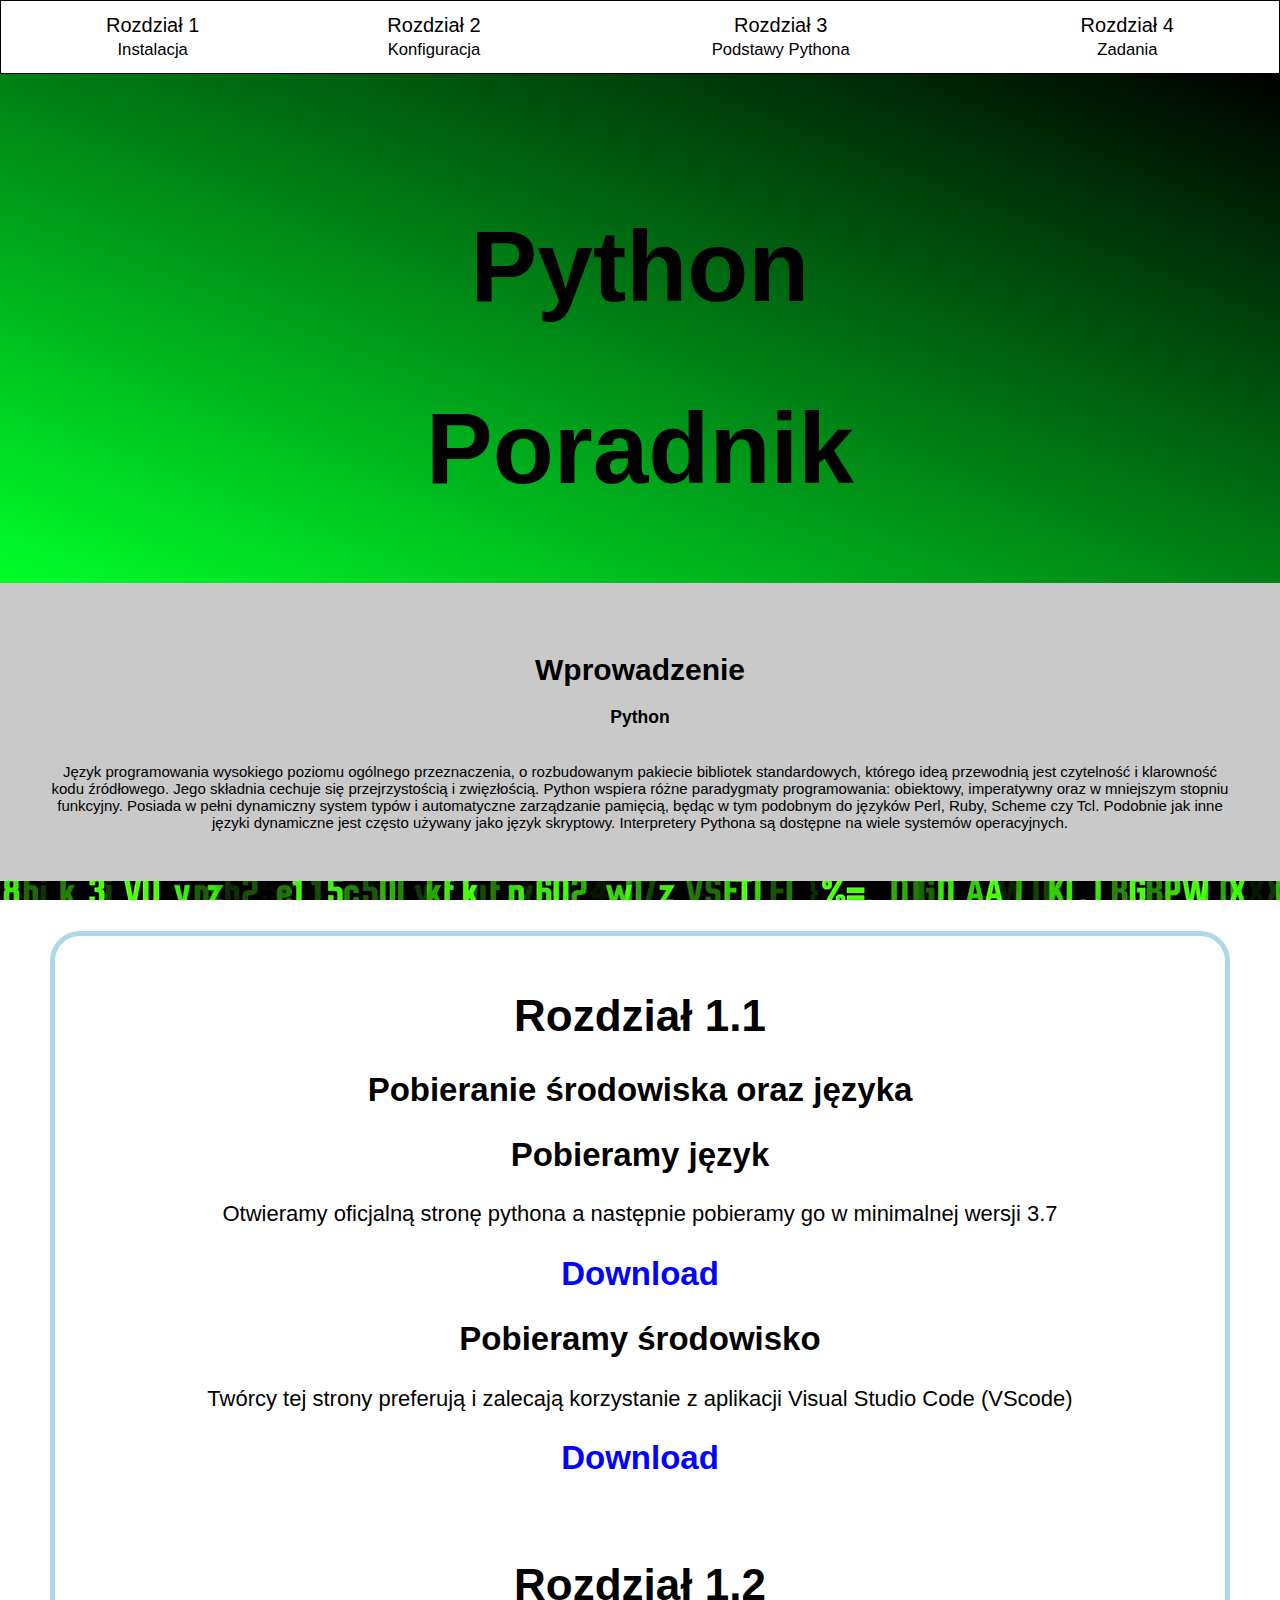
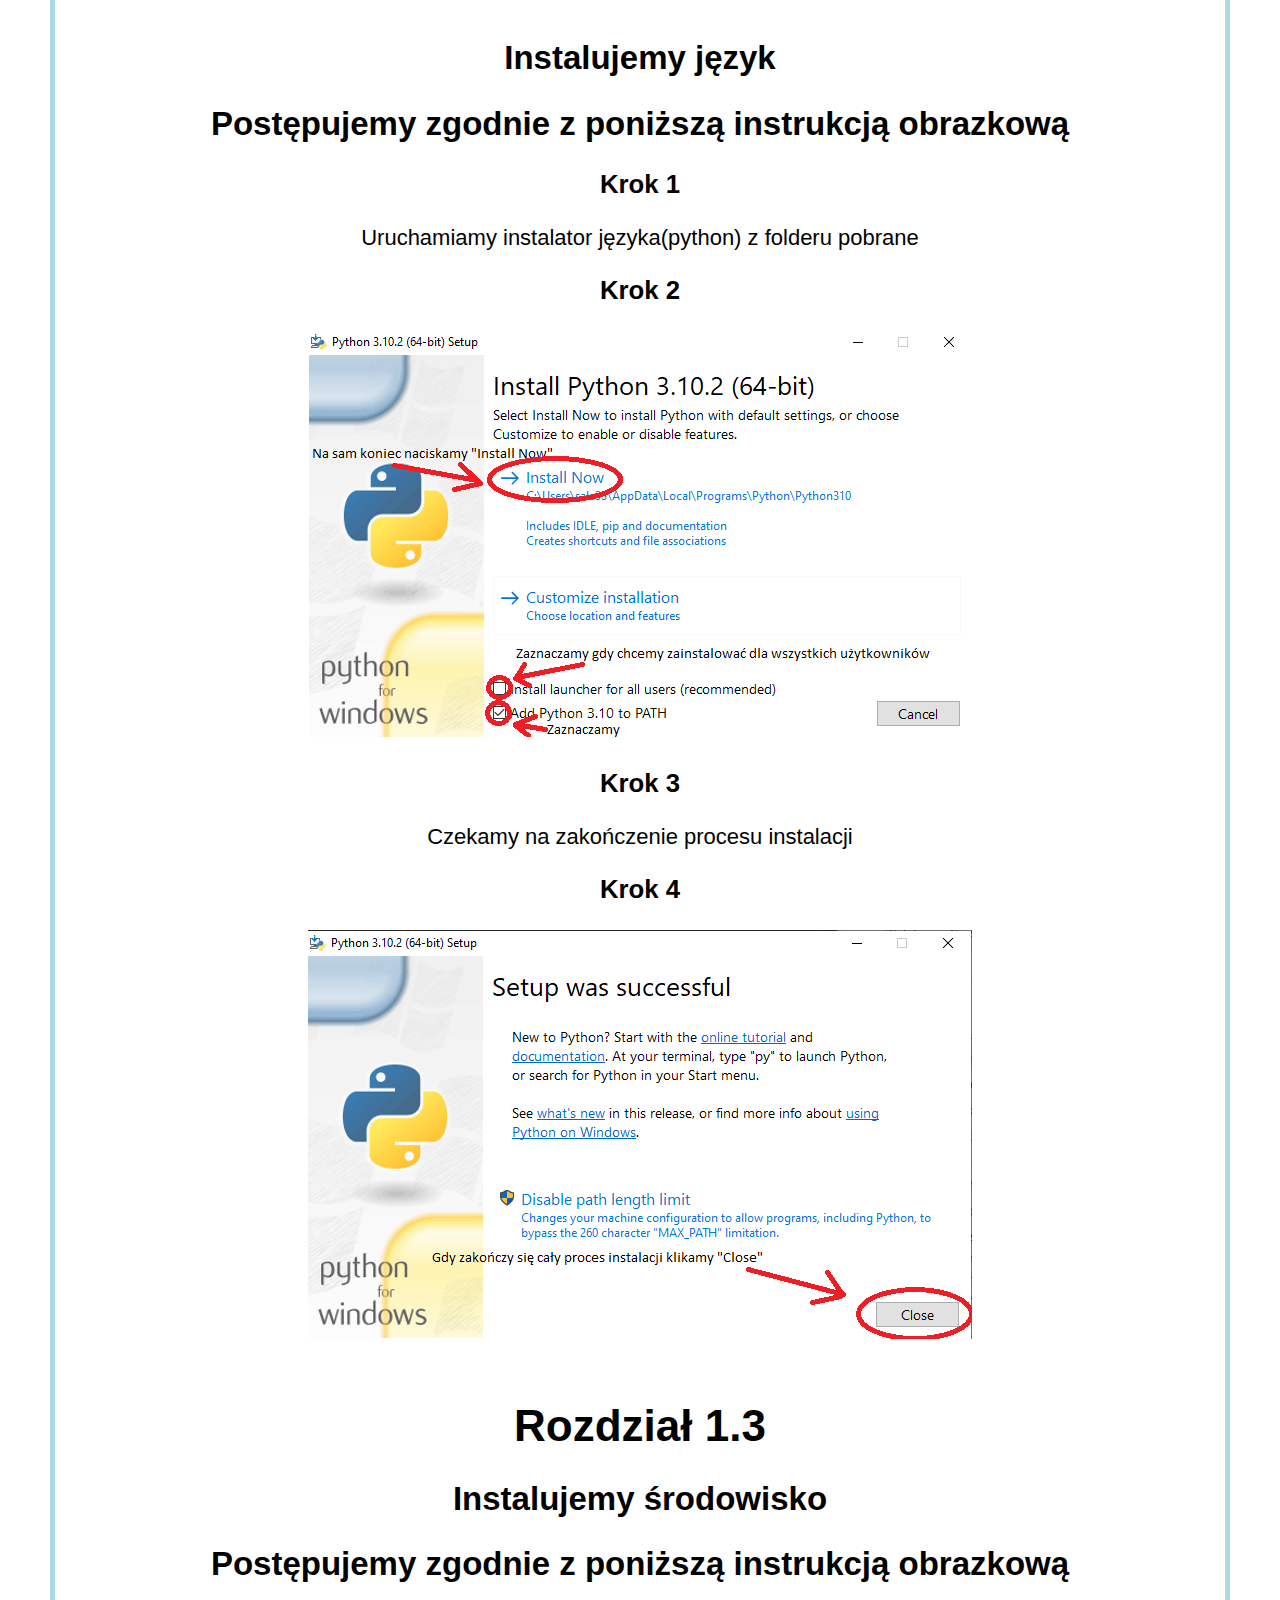
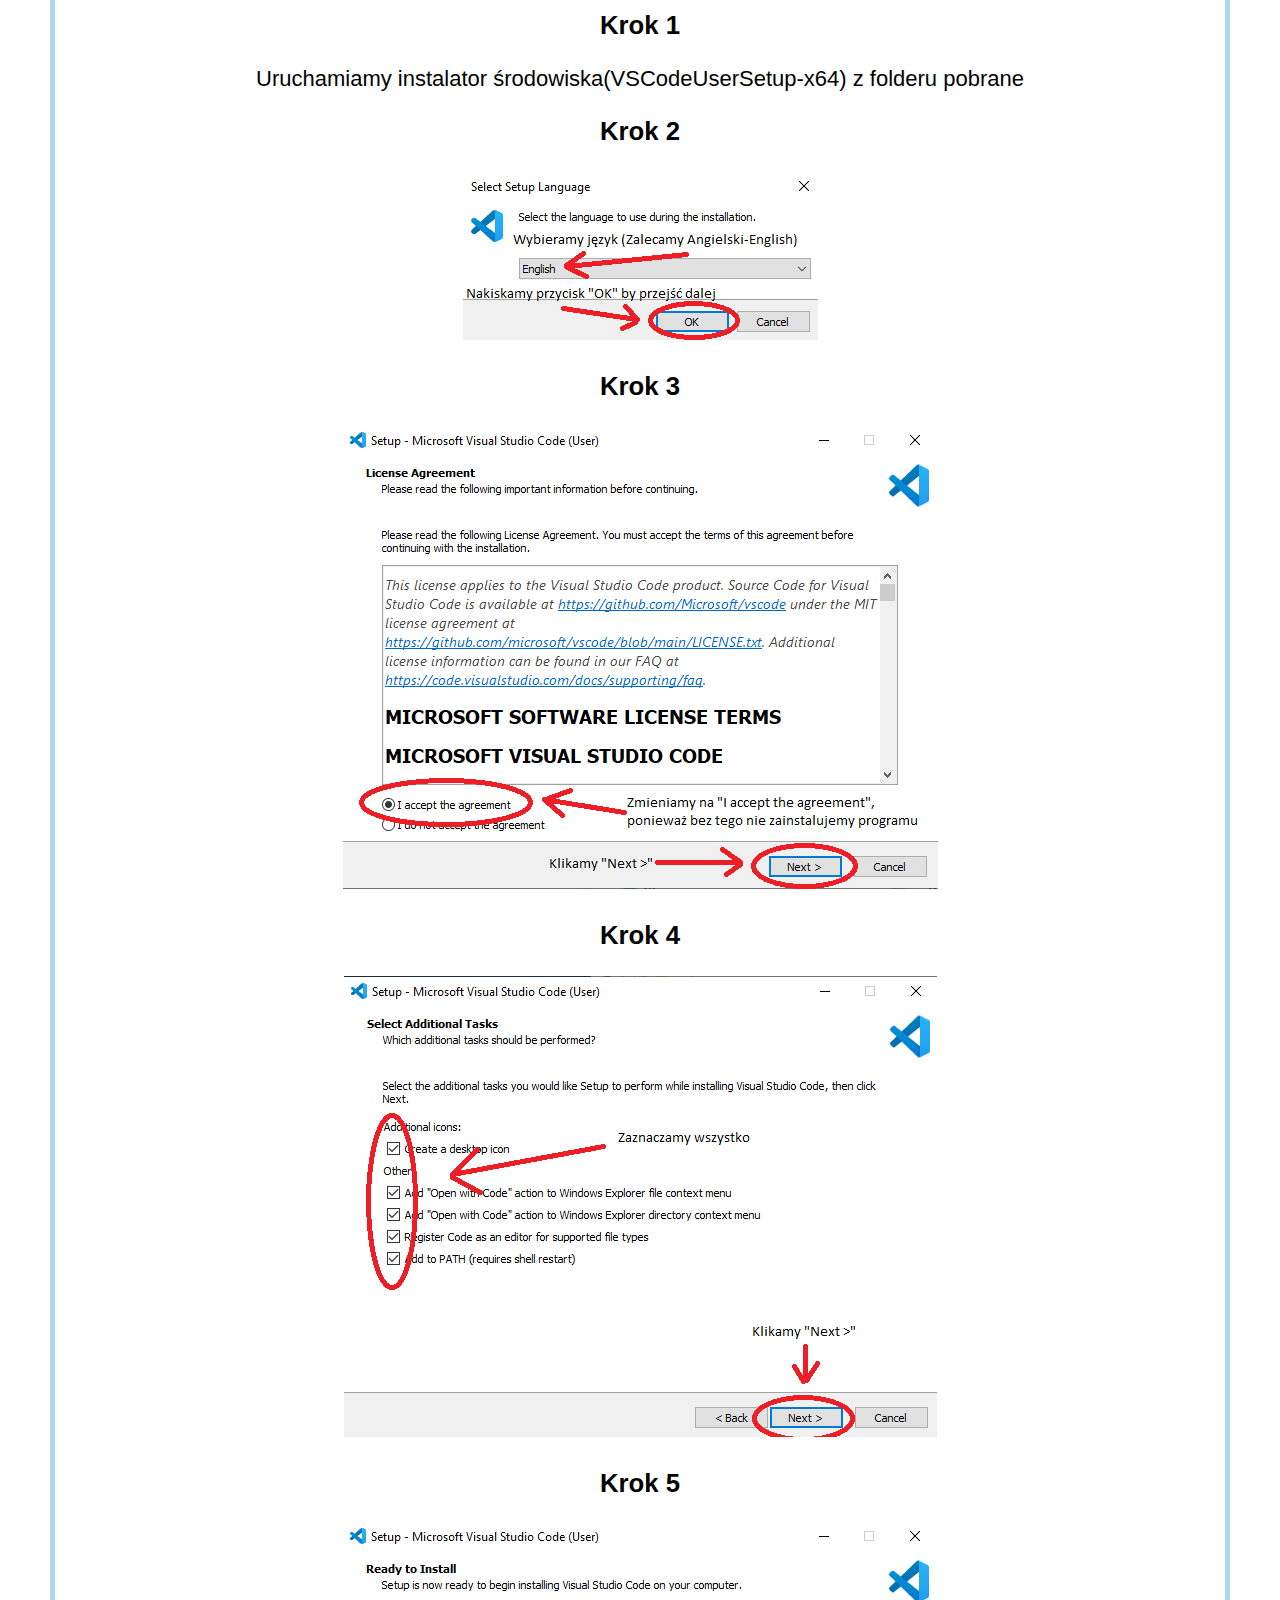
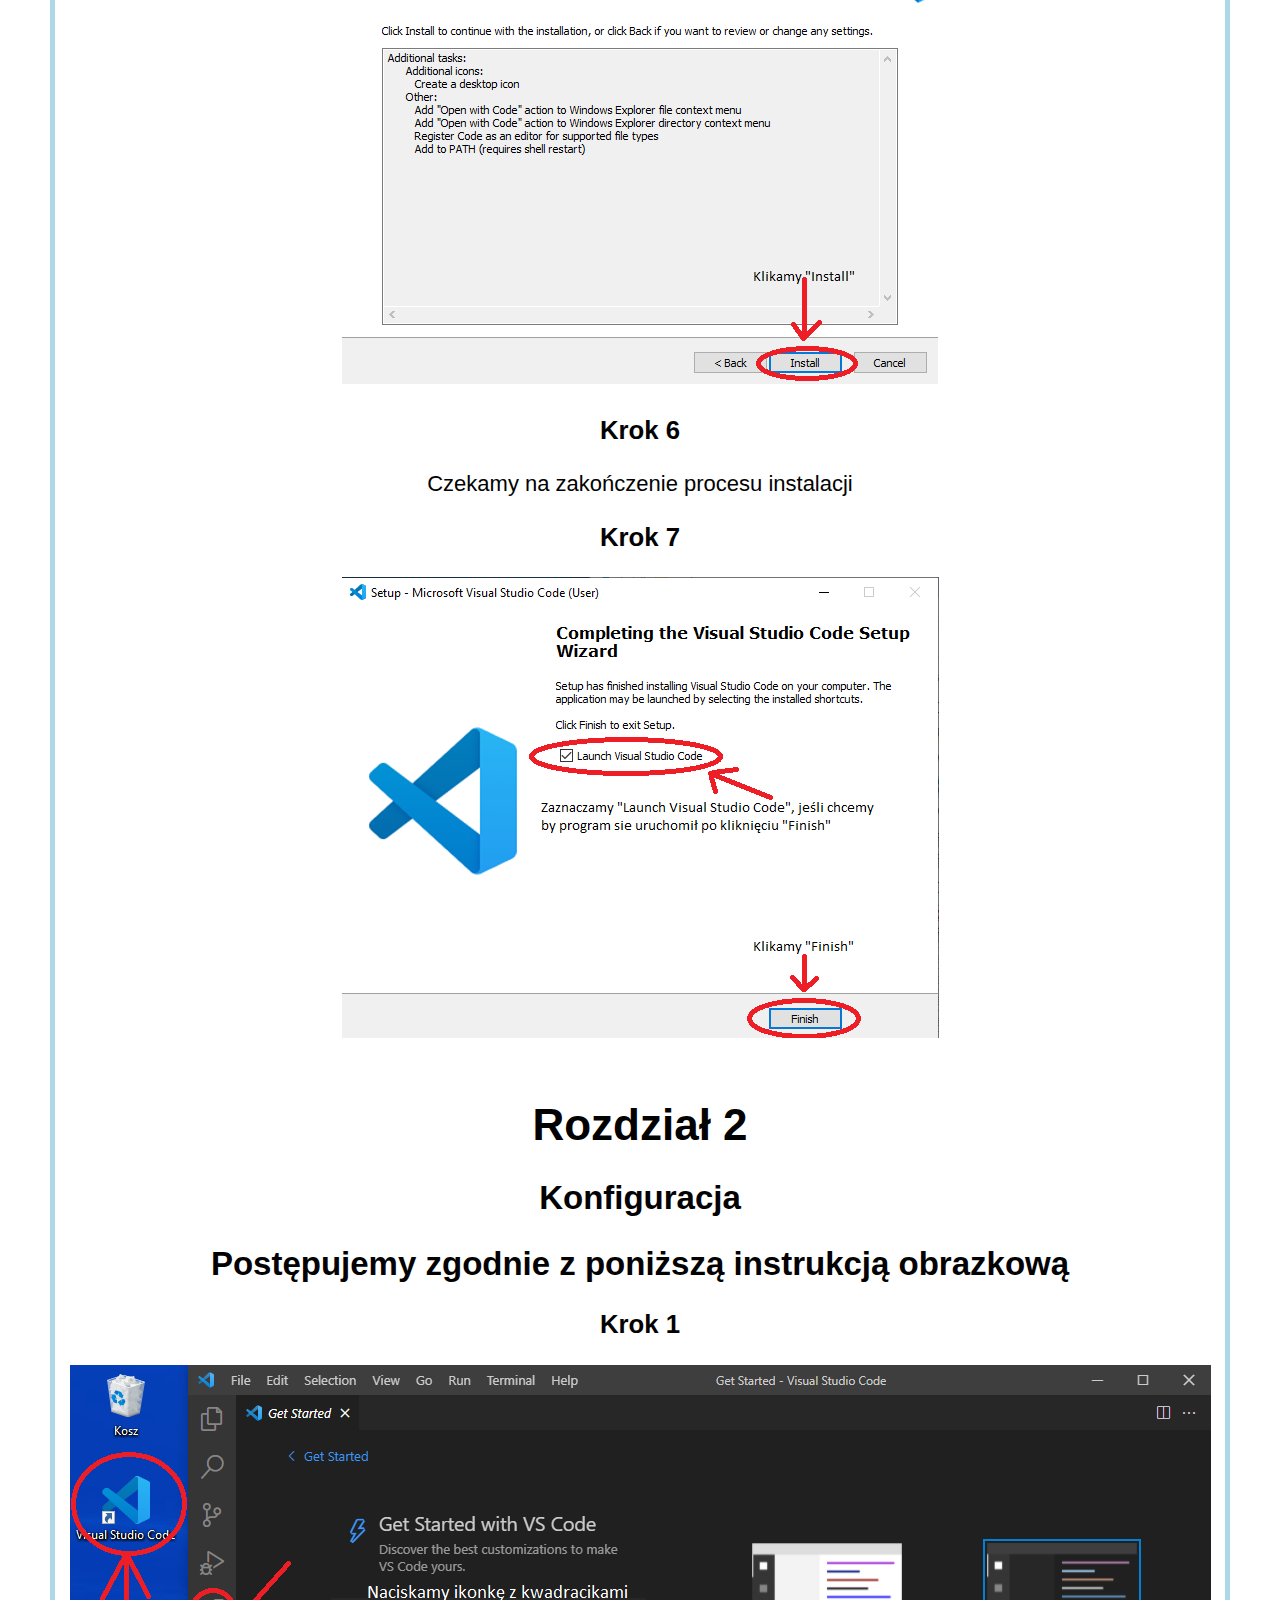
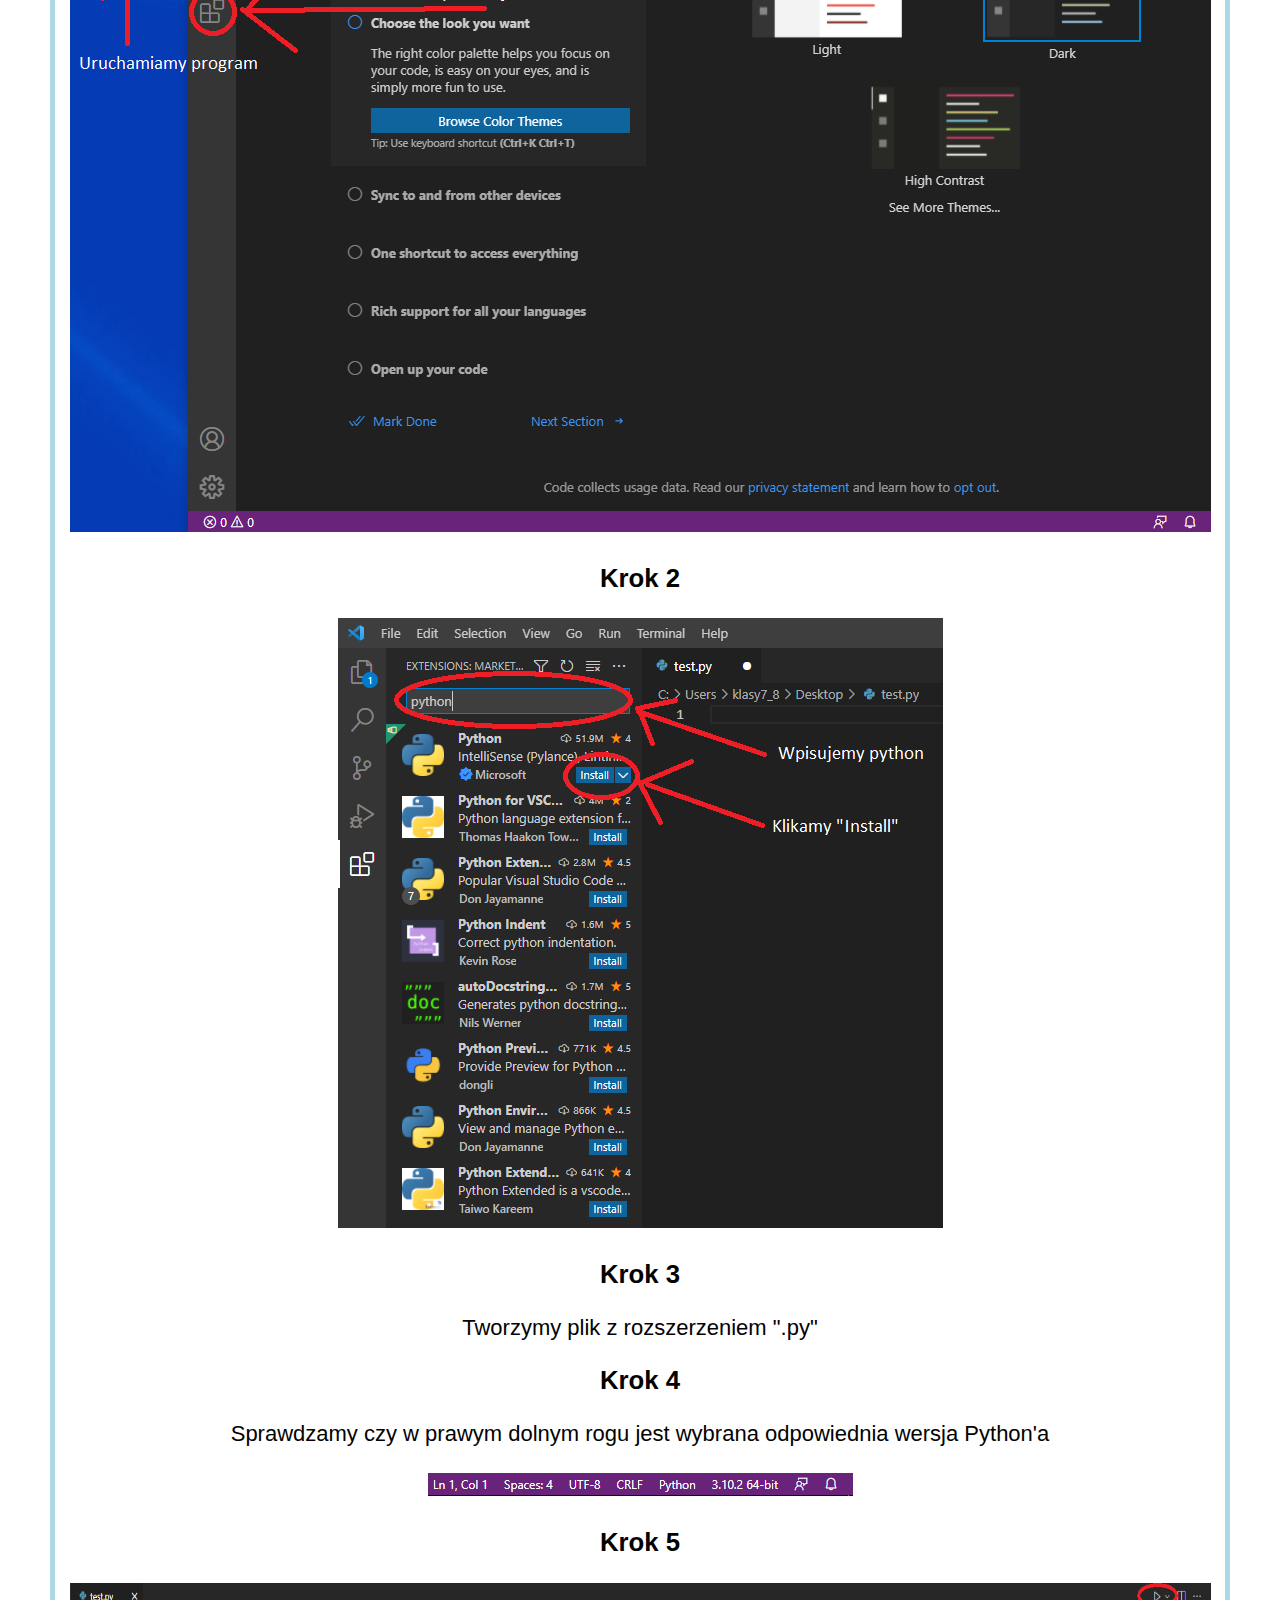
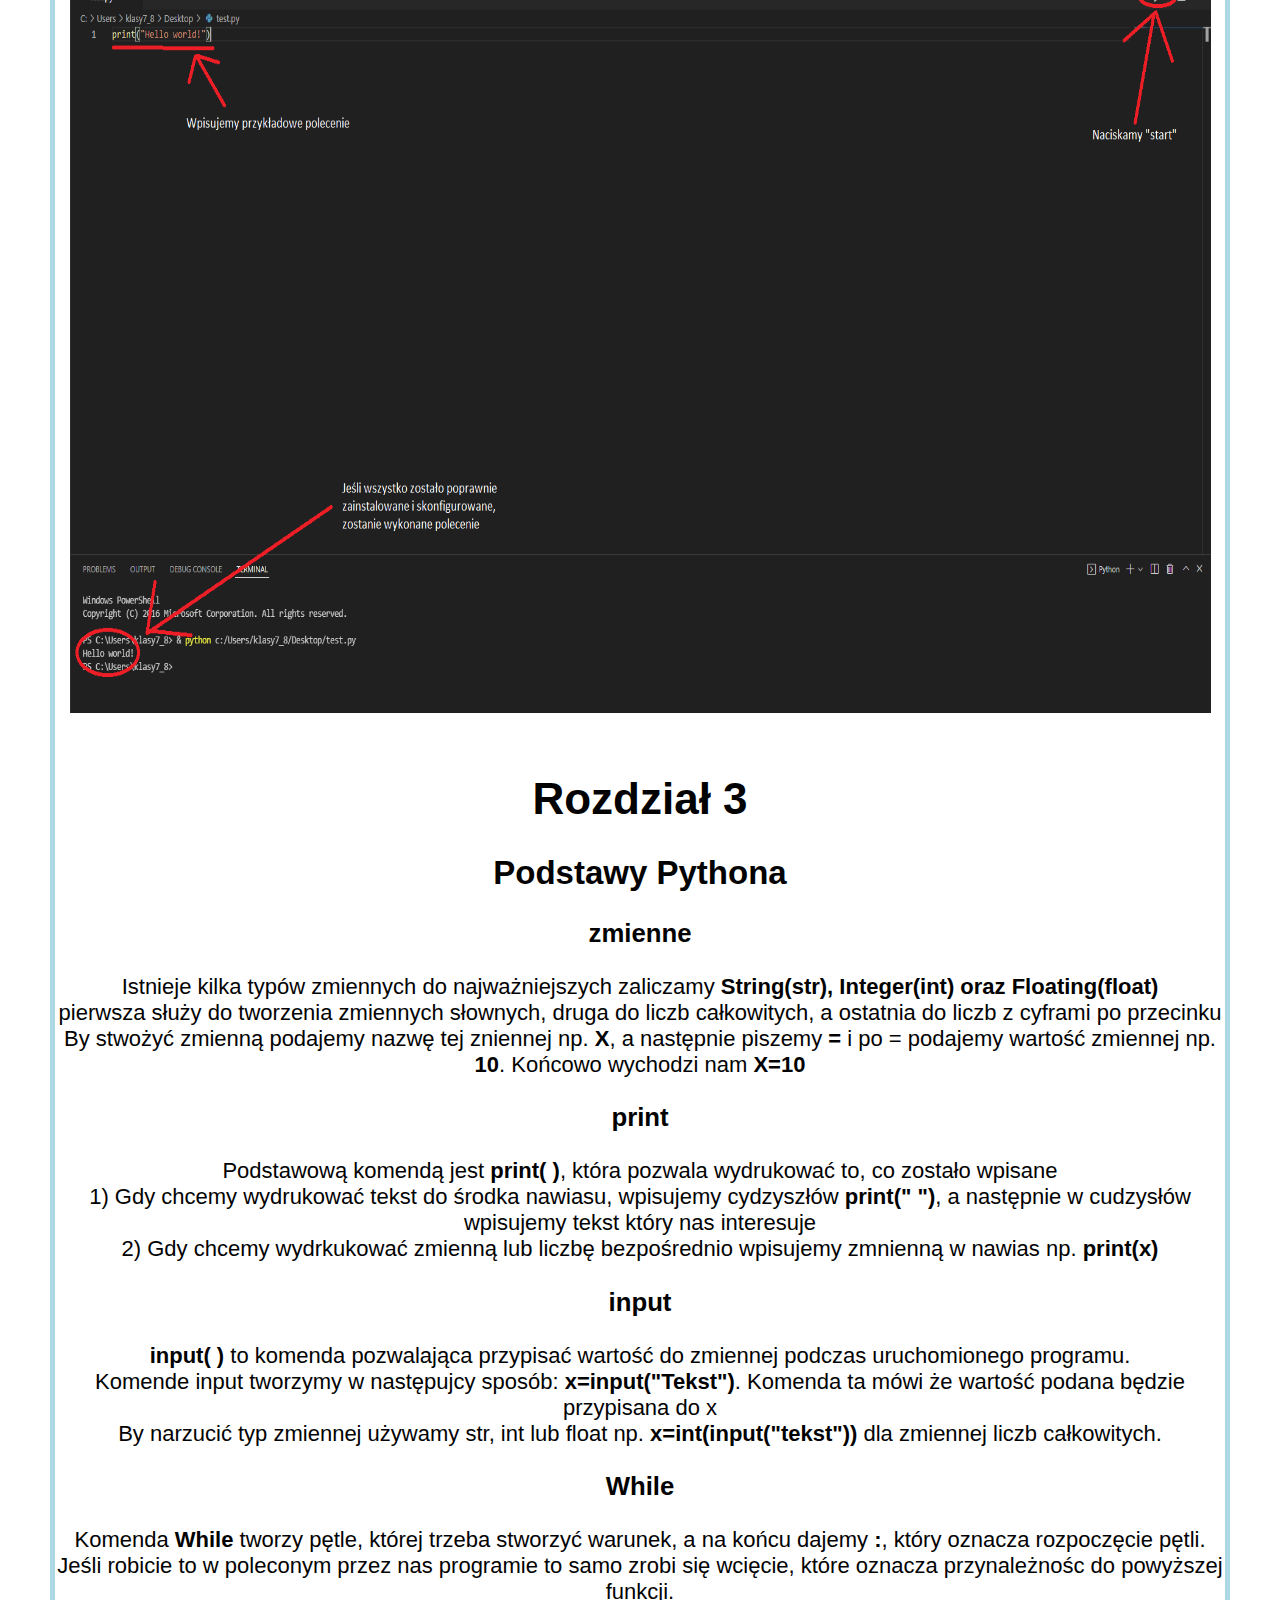
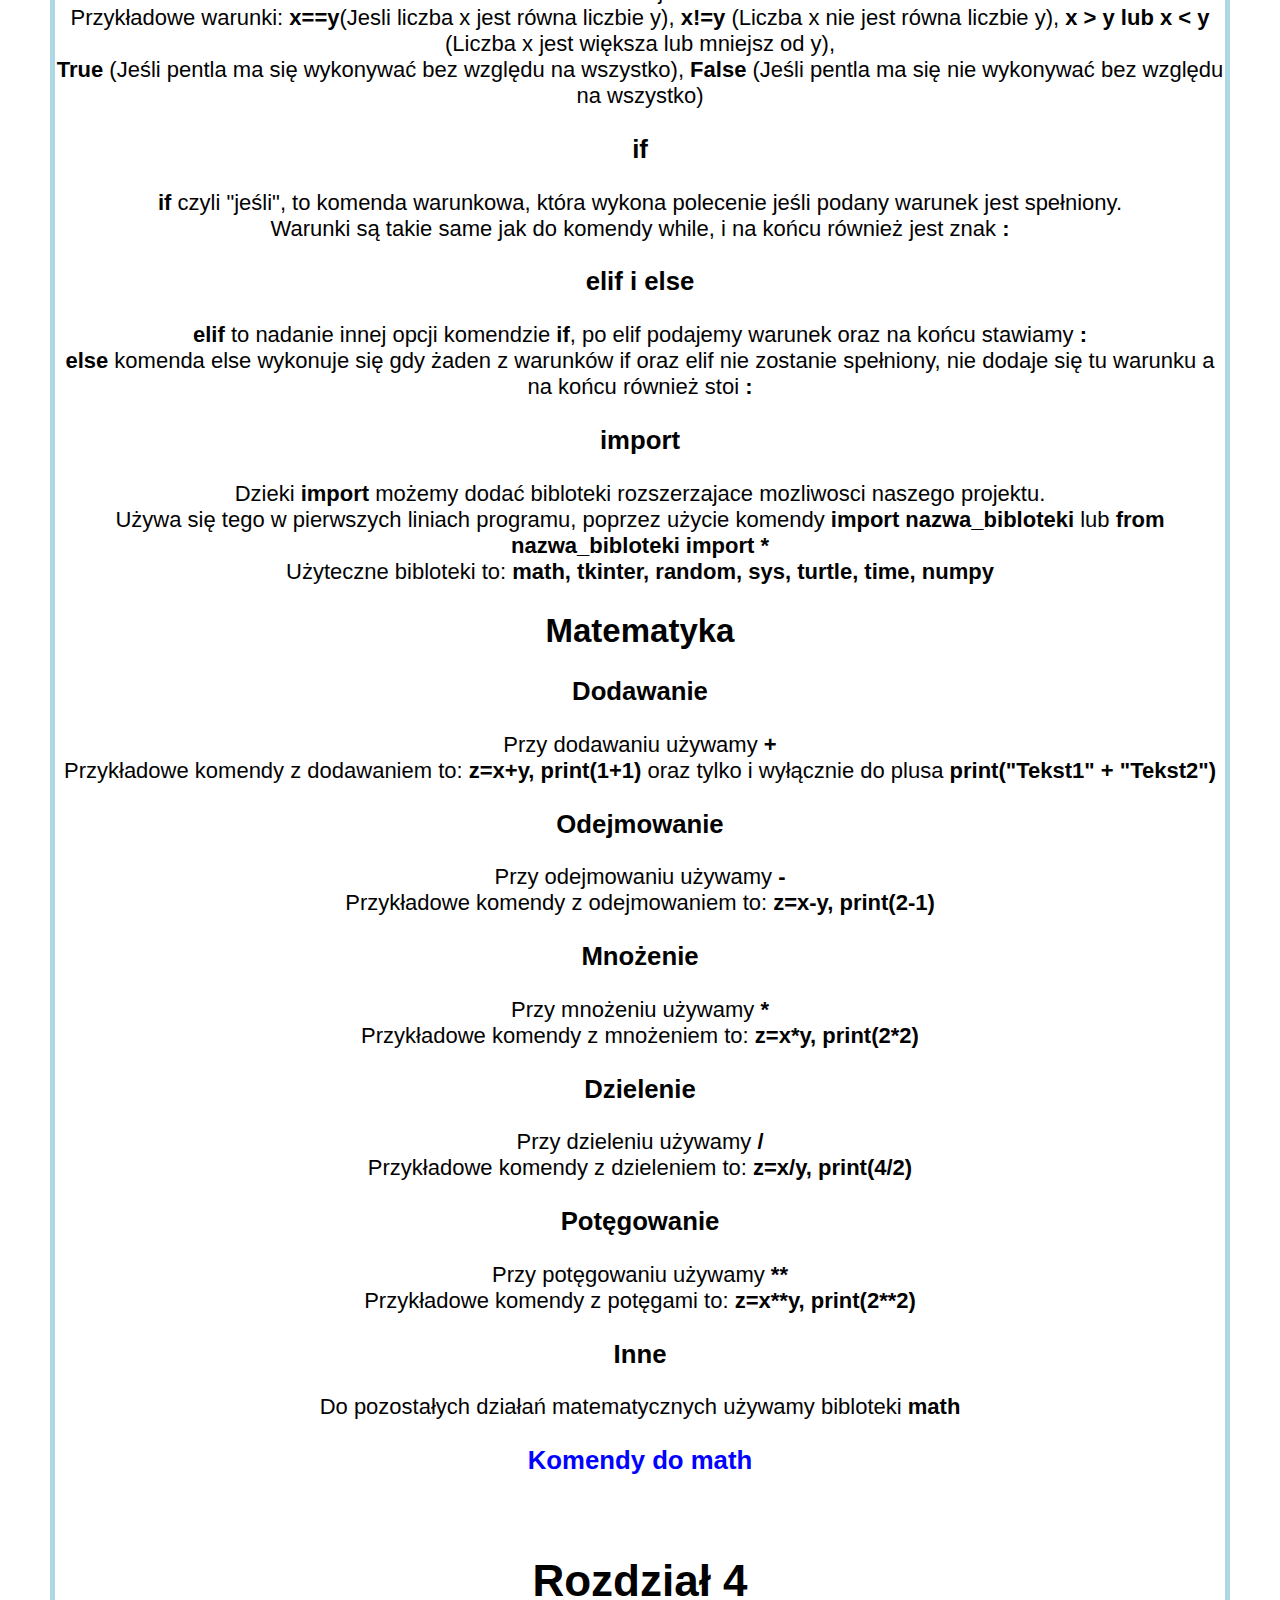
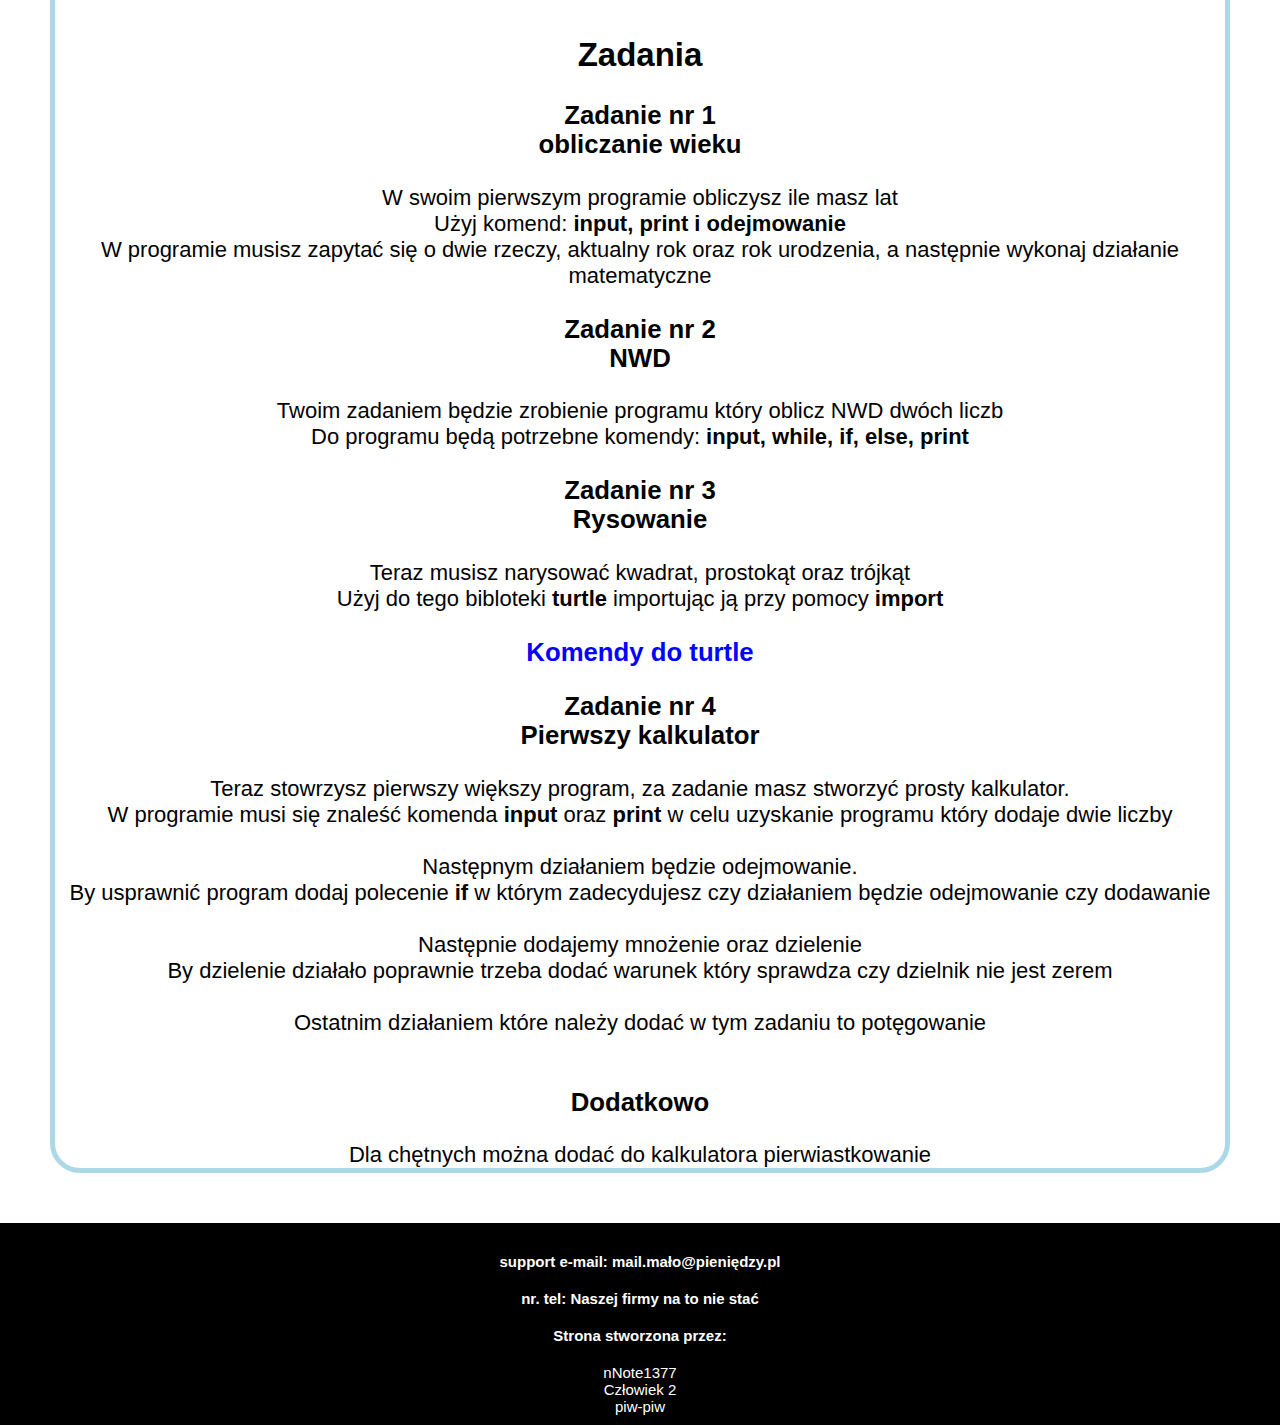
<file: index.html>
<!DOCTYPE html>
<html lang="pl">
<head>
    <meta charset="utf-8">
    <title>Poradnik</title>
    <link rel="stylesheet" href="style.css">
    <link rel="icon" href="assets/3">


</head>

<body>

    <div id=container>
        <div id="nav">
          <table width="100%">
            <tr>
              <td><a href="#R1.1">Rozdział 1</a><br><small>Instalacja</small></td>
              <td><a href="#R2">Rozdział 2</a><br><small>Konfiguracja</small></td>
              <td><a href="#R3">Rozdział 3</a><br><small>Podstawy Pythona</small></td>
              <td><a href="#R4">Rozdział 4</a><br><small>Zadania</small></td>
            </tr>
          </table>
        </div>

        <div id="logo">
            <br>
            <h1>Python</h1>
            <h1>Poradnik</h1>
        </div>

        <div id="R0">
            <h1>Wprowadzenie</h1>
            <a href="https://www.python.org/" target="blank"><h3>Python</h3></a> <br> Język programowania wysokiego poziomu ogólnego przeznaczenia, o rozbudowanym pakiecie bibliotek standardowych, którego ideą przewodnią jest czytelność i klarowność kodu źródłowego. Jego składnia cechuje się przejrzystością i zwięzłością.
            Python wspiera różne paradygmaty programowania: obiektowy, imperatywny oraz w mniejszym stopniu funkcyjny. Posiada w pełni dynamiczny system typów i automatyczne zarządzanie pamięcią, będąc w tym podobnym do języków Perl, Ruby, Scheme czy Tcl. Podobnie jak inne języki dynamiczne jest często używany jako język skryptowy. Interpretery Pythona są dostępne na wiele systemów operacyjnych.
            
        </div>
        <div id="m">
            <div id="R1.1">
                <br>
                <h1>Rozdział 1.1</h1>
                <h2>Pobieranie środowiska oraz języka</h2>
                <h2>Pobieramy język</h2>
                Otwieramy oficjalną stronę pythona
                a następnie pobieramy go w minimalnej wersji 3.7
                <a href="https://www.python.org/downloads/" target="blank" style="color: blue;"><h2>Download</h2></a>
                <h2>Pobieramy środowisko</h2> Twórcy tej strony preferują i zalecają korzystanie z aplikacji Visual Studio Code (VScode)
                <a href="https://code.visualstudio.com/" target="blank" style="color: blue;"><h2>Download</h2></a>
                
            </div>
            <div id="R1.2">
              <br>
              <h1>Rozdział 1.2</h1>
              <h2>Instalujemy język</h2>
              <h2>Postępujemy zgodnie z poniższą instrukcją obrazkową</h2>
              <h3>Krok 1</h3>
              Uruchamiamy instalator języka(python) z folderu pobrane
              <h3>Krok 2</h3>
              <img src="assets/py1.png">
              <h3>Krok 3</h3>
              Czekamy na zakończenie procesu instalacji
              <h3>Krok 4</h3>
              <img src="assets/py2.png">
              
            </div>
            <div id="R1.3">
              <br>
              <h1>Rozdział 1.3</h1>
              <h2>Instalujemy środowisko</h2>
              <h2>Postępujemy zgodnie z poniższą instrukcją obrazkową</h2>
              <h3>Krok 1</h3>
              Uruchamiamy instalator środowiska(VSCodeUserSetup-x64) z folderu pobrane
              <h3>Krok 2</h3>
              <img src="assets/vs1.png">
              <h3>Krok 3</h3>
              <img src="assets/vs2.png">
              <h3>Krok 4</h3>
              <img src="assets/vs3.png">
              <h3>Krok 5</h3>
              <img src="assets/vs4.png">
              <h3>Krok 6</h3>
              Czekamy na zakończenie procesu instalacji
              <h3>Krok 7</h3>
              <img src="assets/vs5.png"> 
            </div>
            <div id="R2">
              <br>
              <h1>Rozdział 2</h1>
              <h2>Konfiguracja</h2>
              <h2>Postępujemy zgodnie z poniższą instrukcją obrazkową</h2>
              <h3>Krok 1</h3>
              <img src="assets/con1.png">
              <h3>Krok 2</h3>
              <img src="assets/con2.png">
              <h3>Krok 3</h3>
              Tworzymy plik z rozszerzeniem ".py"
              <h3>Krok 4</h3>
              Sprawdzamy czy w prawym dolnym rogu jest wybrana odpowiednia wersja Python'a
              <br><br>
              <img src="assets/con3.png">
              <h3>Krok 5</h3>
              <img src="assets/con4.png" height="730px" width="1141">
            </div>
            <div id="R3">
              <br>
              <h1>Rozdział 3</h1>
              <h2>Podstawy Pythona</h2>

              <H3>zmienne</H3>
              Istnieje kilka typów zmiennych do najważniejszych zaliczamy <b>String(str), Integer(int) oraz Floating(float)</b> <br> pierwsza służy do tworzenia zmiennych słownych, druga do liczb całkowitych, a ostatnia do liczb z cyframi po przecinku <br>
              By stwożyć zmienną podajemy nazwę tej zniennej np. <b>X</b>, a następnie piszemy <b>=</b> i po = podajemy wartość zmiennej np. <b>10</b>. Końcowo wychodzi nam <b>X=10</b>


              <h3>print</h3>
              Podstawową komendą jest <b>print( )</b>, która pozwala wydrukować to, co zostało wpisane <br>
              1) Gdy chcemy wydrukować tekst do środka nawiasu, wpisujemy cydzyszłów <b> print(" ")</b>, a następnie w cudzysłów wpisujemy tekst który nas interesuje <br>
              2) Gdy chcemy wydrkukować zmienną lub liczbę bezpośrednio wpisujemy zmnienną w nawias np. <b>print(x)</b>
              
              <h3>input</h3>
              <b>input( )</b> to komenda pozwalająca przypisać wartość do zmiennej podczas uruchomionego programu. <br> Komende input tworzymy w następujcy sposób: <b>x=input("Tekst")</b>. Komenda ta mówi że wartość podana będzie przypisana do x <br>
              By narzucić typ zmiennej używamy str, int lub float np. <b>x=int(input("tekst"))</b> dla zmiennej liczb całkowitych.
              

              <h3>While</h3>
              Komenda <b>While </b> tworzy pętle, której trzeba stworzyć warunek, a na końcu dajemy <b>:</b>, który oznacza rozpoczęcie pętli. <br> Jeśli robicie to w poleconym przez nas programie to samo zrobi się wcięcie, które oznacza przynależnośc do powyższej funkcji. <br> Przykładowe warunki: <b> x==y</b>(Jesli liczba x jest równa liczbie y), <b>x!=y</b> (Liczba x nie jest równa liczbie y), <b>x > y lub x < y</b> (Liczba x jest większa lub mniejsz od y), <br> <b>True</b> (Jeśli pentla ma się wykonywać bez względu na wszystko), <b>False</b>  (Jeśli pentla ma się nie wykonywać bez względu na wszystko)

              <h3>if</h3>
              <b>if</b> czyli "jeśli", to komenda warunkowa, która wykona polecenie jeśli podany warunek jest spełniony. <br> Warunki są takie same jak do komendy while, i na końcu również jest znak <b>:</b>

              <h3>elif i else</h3>
              <b>elif</b> to nadanie innej opcji komendzie <b>if</b>, po elif podajemy warunek oraz na końcu stawiamy <b> :</b> <br>
              <b>else</b> komenda else wykonuje się gdy żaden z warunków if oraz elif nie zostanie spełniony, nie dodaje się tu warunku a na końcu również stoi <b> :</b>

              <h3>import</h3>
              Dzieki <b>import</b> możemy dodać bibloteki rozszerzajace mozliwosci naszego projektu. <br> Używa się tego w pierwszych liniach programu, poprzez użycie komendy <b>import nazwa_bibloteki</b> lub <b>from nazwa_bibloteki import *</b>
              <br> Użyteczne bibloteki to: <b>math, tkinter, random, sys, turtle, time, numpy</b>

              <h2>Matematyka</h2>

              <h3>Dodawanie</h3>
              Przy dodawaniu używamy <b>+</b><br>
              Przykładowe komendy z dodawaniem to: <b>z=x+y, print(1+1)</b> oraz tylko i wyłącznie do plusa <b>print("Tekst1" + "Tekst2")</b>

              <h3>Odejmowanie</h3>
              Przy odejmowaniu używamy <b>-</b><br>
              Przykładowe komendy z odejmowaniem to: <b>z=x-y, print(2-1)</b>

              <h3>Mnożenie</h3>
              Przy mnożeniu używamy <b>*</b><br>
              Przykładowe komendy z mnożeniem to: <b>z=x*y, print(2*2)</b>

              <h3>Dzielenie</h3>
              Przy dzieleniu używamy <b>/</b><br>
              Przykładowe komendy z dzieleniem to: <b>z=x/y, print(4/2)</b>

              <h3>Potęgowanie</h3>
              Przy potęgowaniu używamy <b>**</b><br>
              Przykładowe komendy z potęgami to: <b>z=x**y, print(2**2)</b>

              <h3>Inne</h3>
              Do pozostałych działań matematycznych używamy bibloteki <b>math</b><br>
              <h3><a href="https://www.w3schools.com/python/module_math.asp" target="blank" style="color: blue;">Komendy do math</a></h3>
              

            </div>

            <div id="R4">
              <br>
              <h1>Rozdział 4</h1>
              <a href="ruplut.html" target="blank"><h2>Zadania</h2></a>

              <h3>Zadanie nr 1 <br> obliczanie wieku</h3>
              W swoim pierwszym programie obliczysz ile masz lat <br>
              Użyj komend: <b>input, print i odejmowanie</b><br>
              W programie musisz zapytać się o dwie rzeczy, aktualny rok oraz rok urodzenia, 
              a następnie wykonaj działanie matematyczne

              <h3>Zadanie nr 2 <br>NWD</h3>
              Twoim zadaniem będzie zrobienie programu który oblicz NWD dwóch liczb <br>
              Do programu będą potrzebne komendy: <b>input, while, if, else, print</b> 

              <h3>Zadanie nr 3 <br> Rysowanie</h3>
              Teraz musisz narysować kwadrat, prostokąt oraz trójkąt <br>
              Użyj do tego bibloteki <b>turtle</b> importując ją przy pomocy <b>import</b>
              <h3><a href="https://docs.python.org/3/library/turtle.html" target="blank" style="color: blue;">Komendy do turtle</a></h3>

              <h3>Zadanie nr 4 <br>Pierwszy kalkulator</h3>

              Teraz stowrzysz pierwszy większy program, za zadanie masz stworzyć prosty kalkulator.<br>
              W programie musi się znaleść komenda <b>input</b> oraz <b>print</b> w celu uzyskanie programu który dodaje dwie liczby <br>
              <br>

              Następnym działaniem będzie odejmowanie. <br>
              By usprawnić program dodaj polecenie <b>if</b> w którym zadecydujesz czy działaniem będzie odejmowanie czy dodawanie <br>
              <br>

              Następnie dodajemy mnożenie oraz dzielenie <br>
              By dzielenie działało poprawnie trzeba dodać warunek który sprawdza czy dzielnik nie jest zerem <br>
              <br>

              Ostatnim działaniem które należy dodać w tym zadaniu to potęgowanie <br>
              <br>

              <h3>Dodatkowo</h3>
              Dla chętnych można dodać do kalkulatora pierwiastkowanie



            </div>
            
        </div>
        <div id="koniec" style="color:white;">
          <h4>support e-mail: mail.mało@pieniędzy.pl</h4>
          <h4>nr. tel: Naszej firmy na to nie stać</h4>
          <h4>Strona stworzona przez:</h4>
          nNote1377 <br>
          Człowiek 2 <br>
          piw-piw
        </div>
    </div>
</body>

</html>
</file>
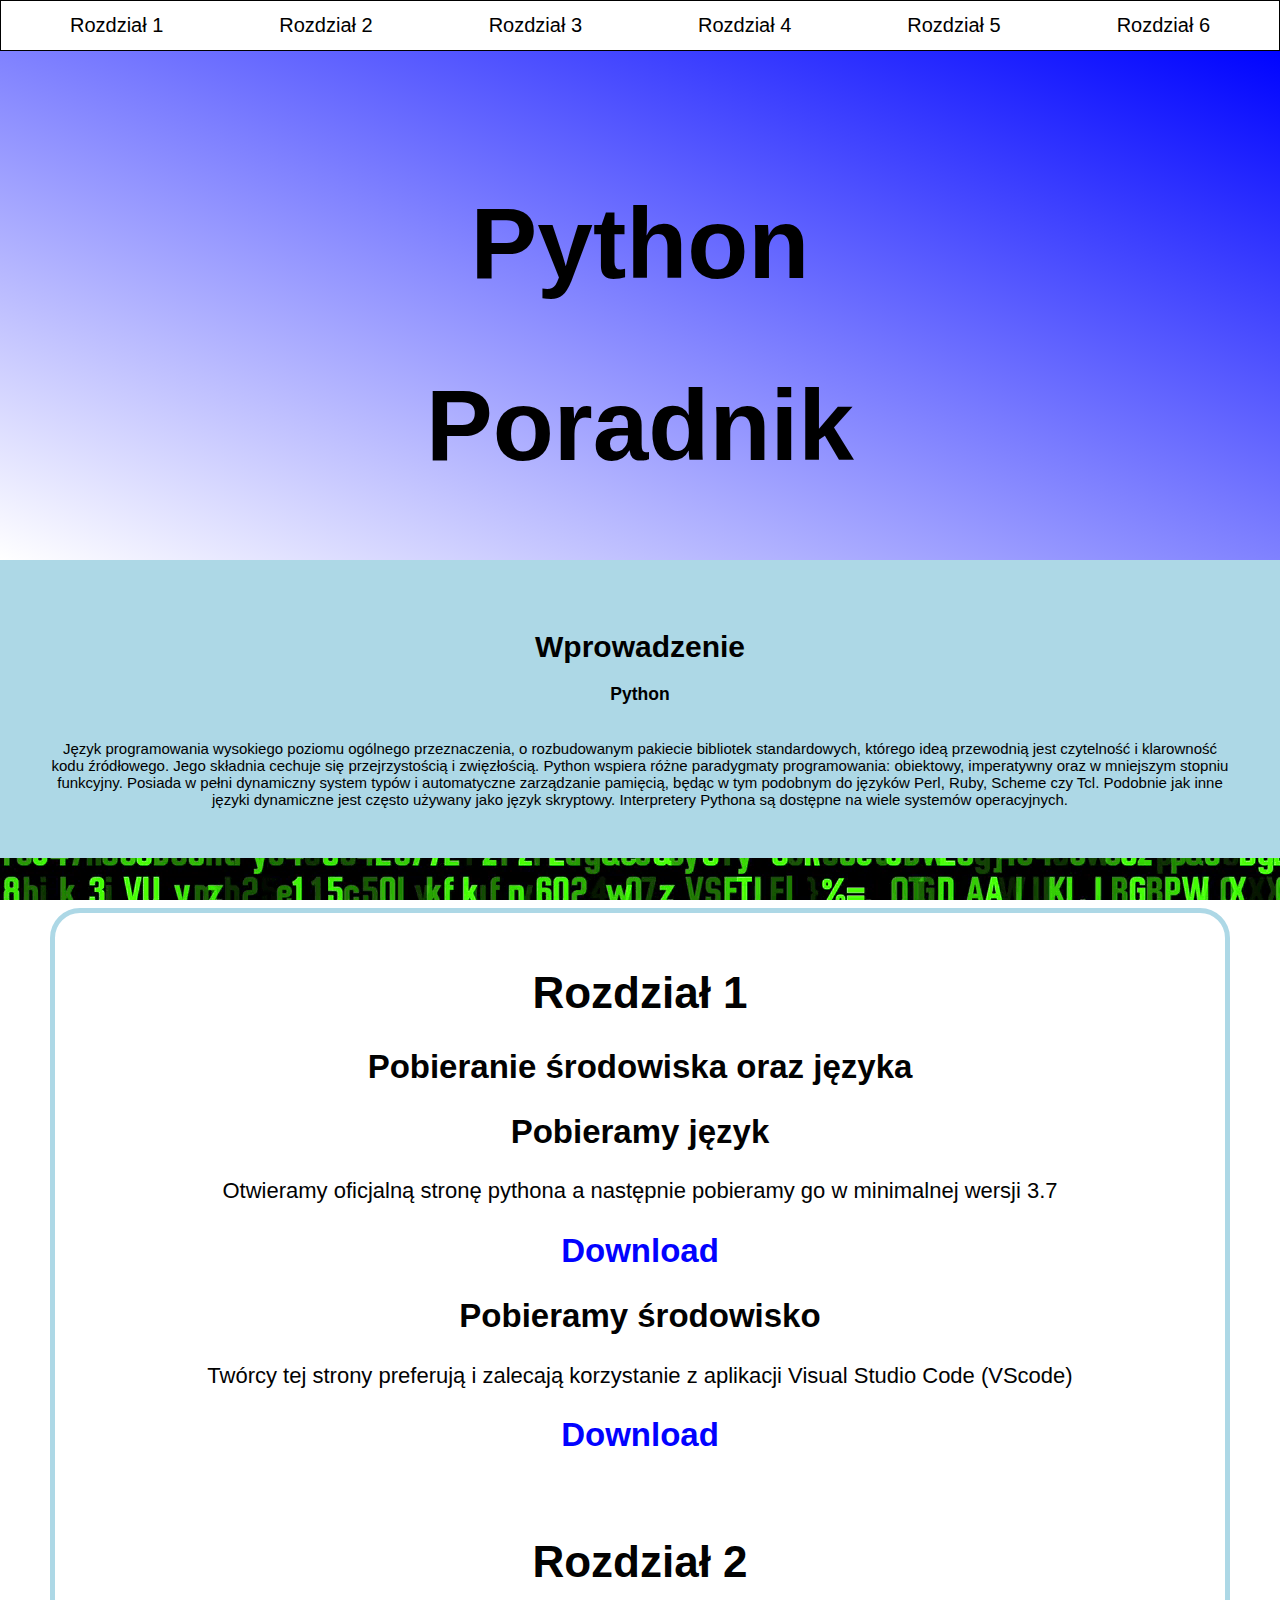
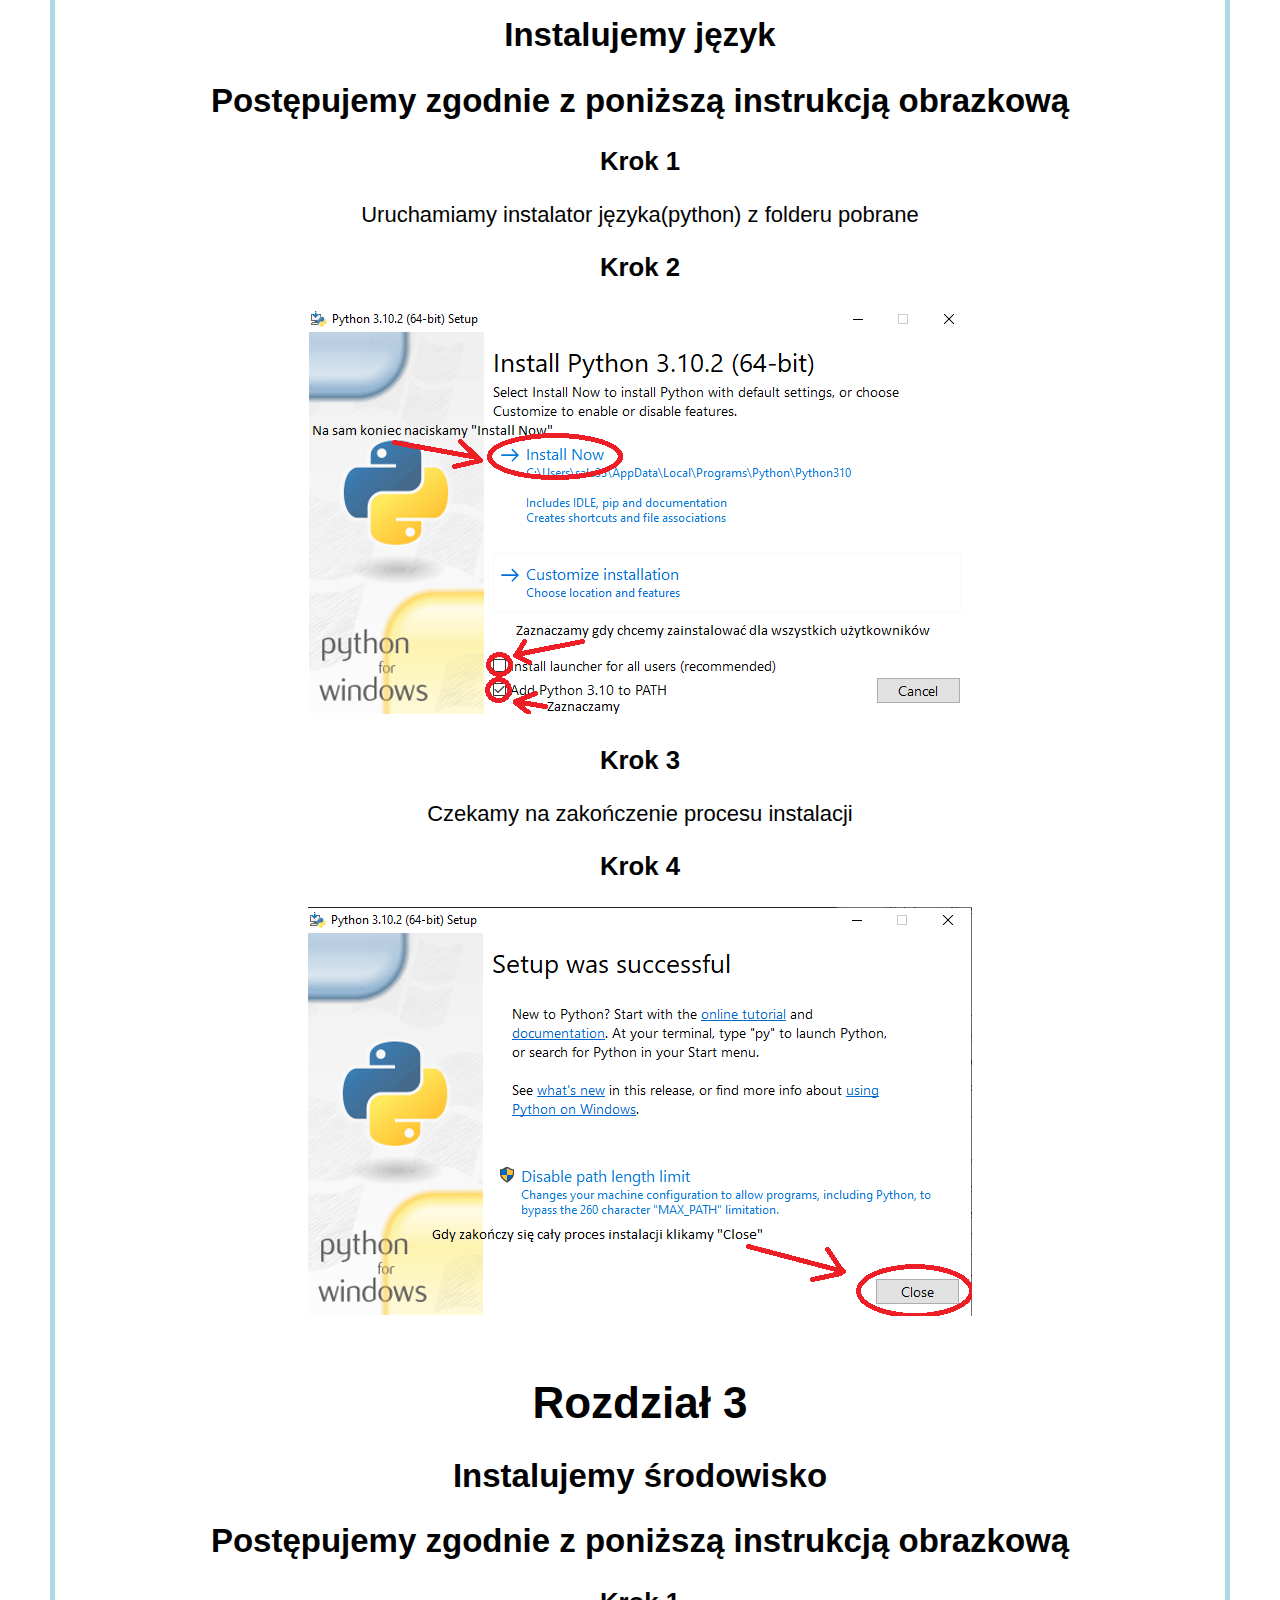
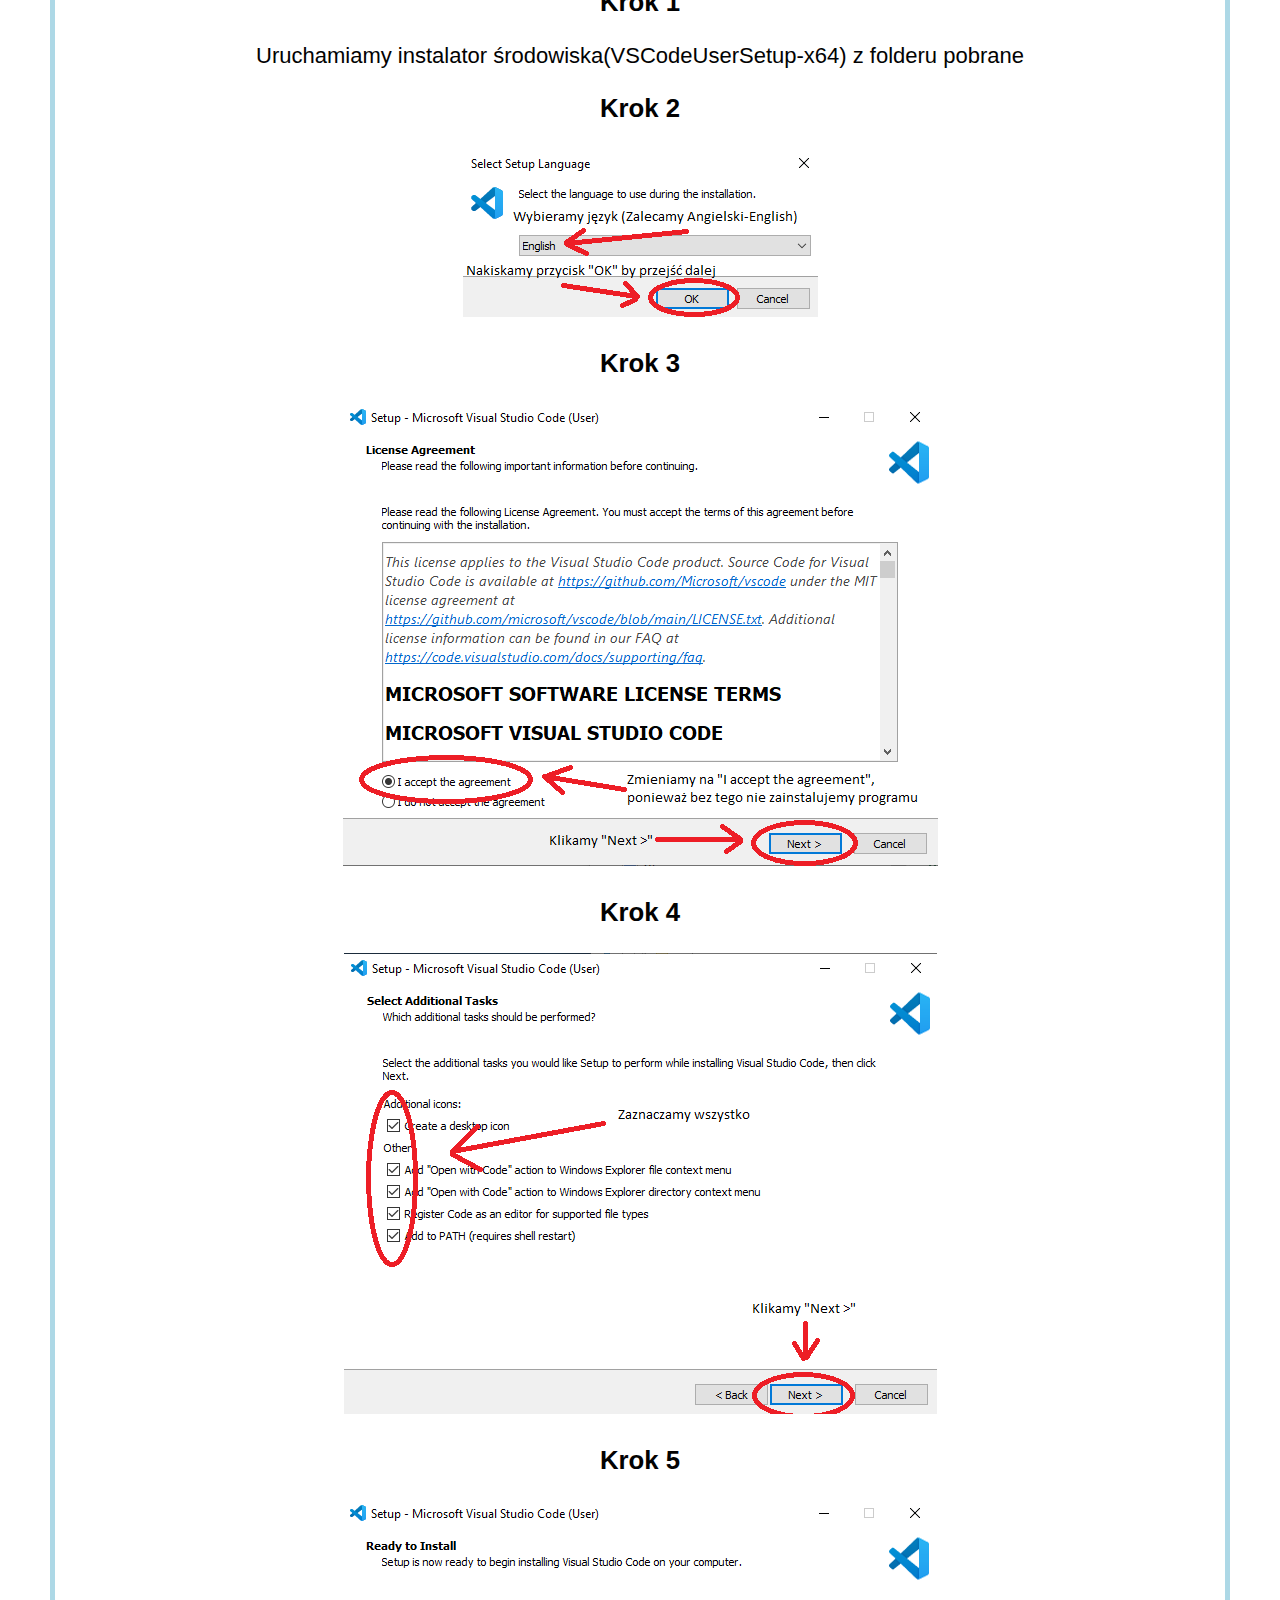
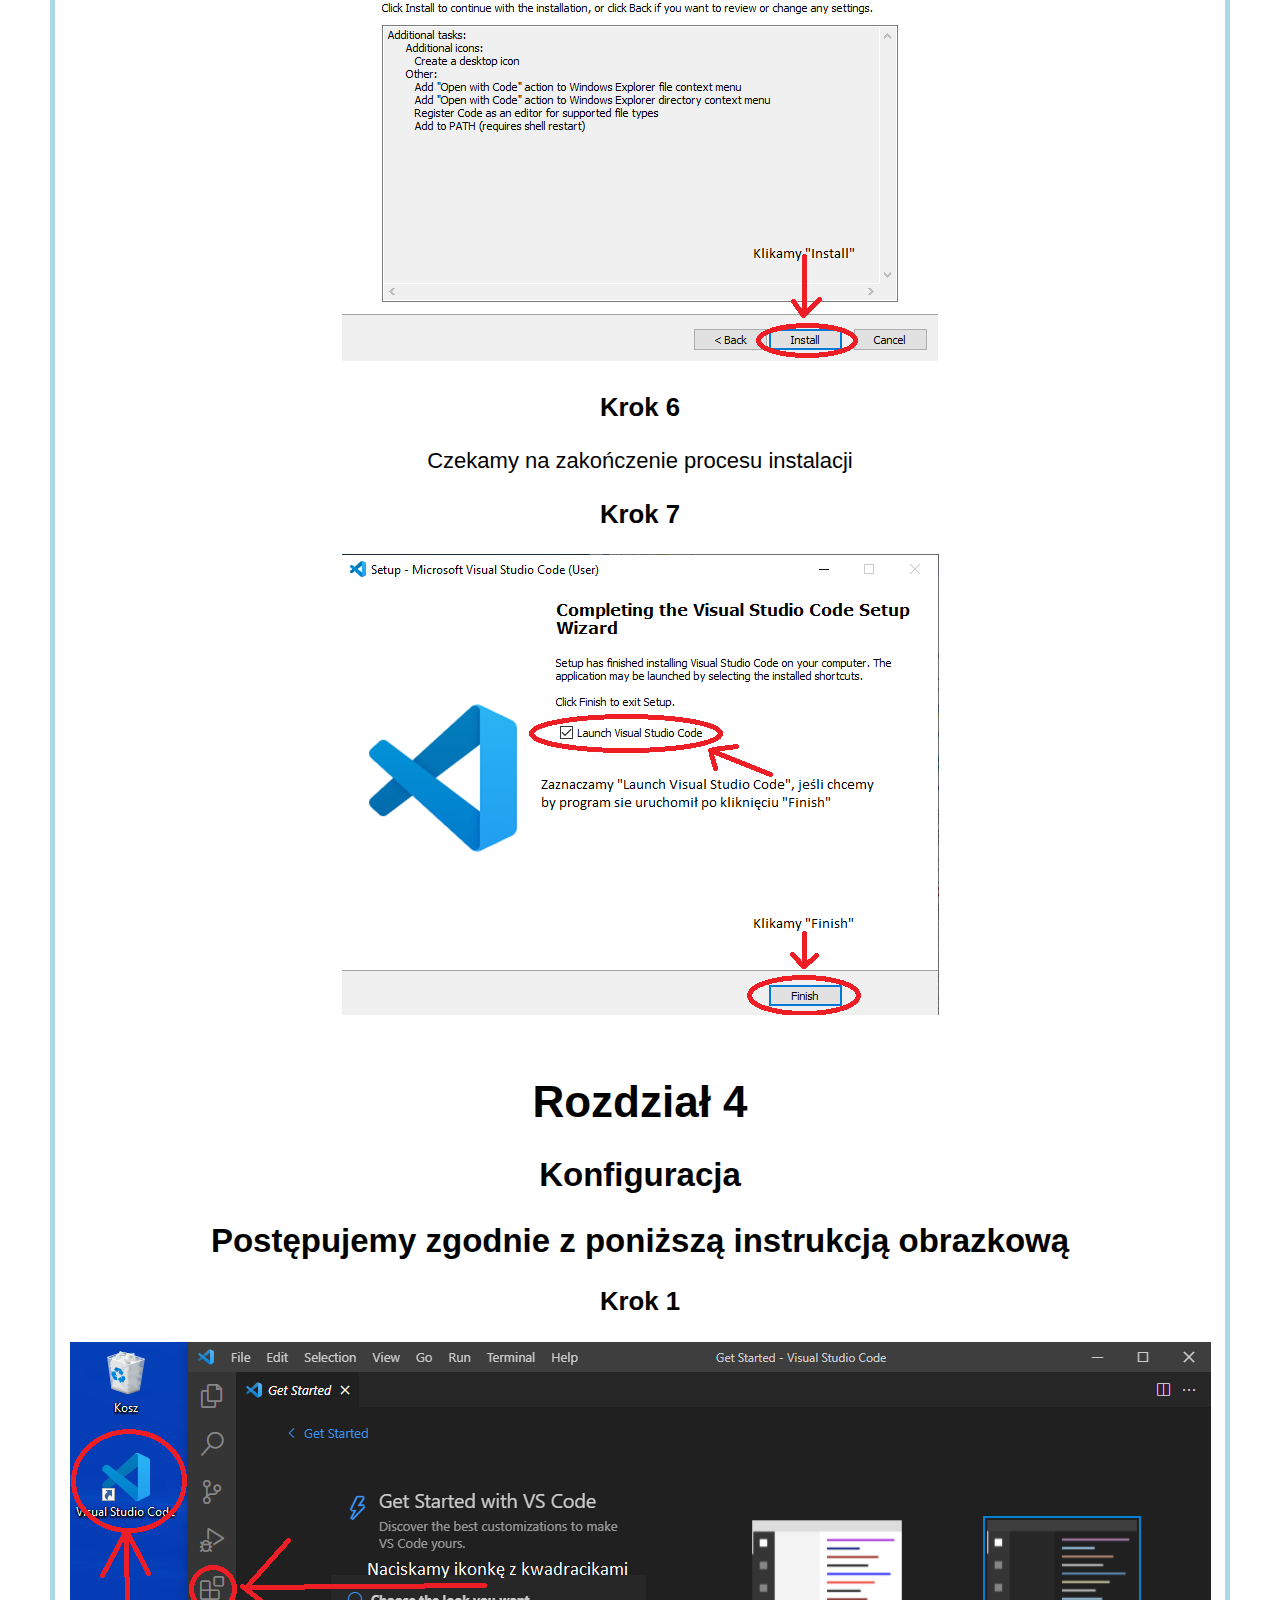
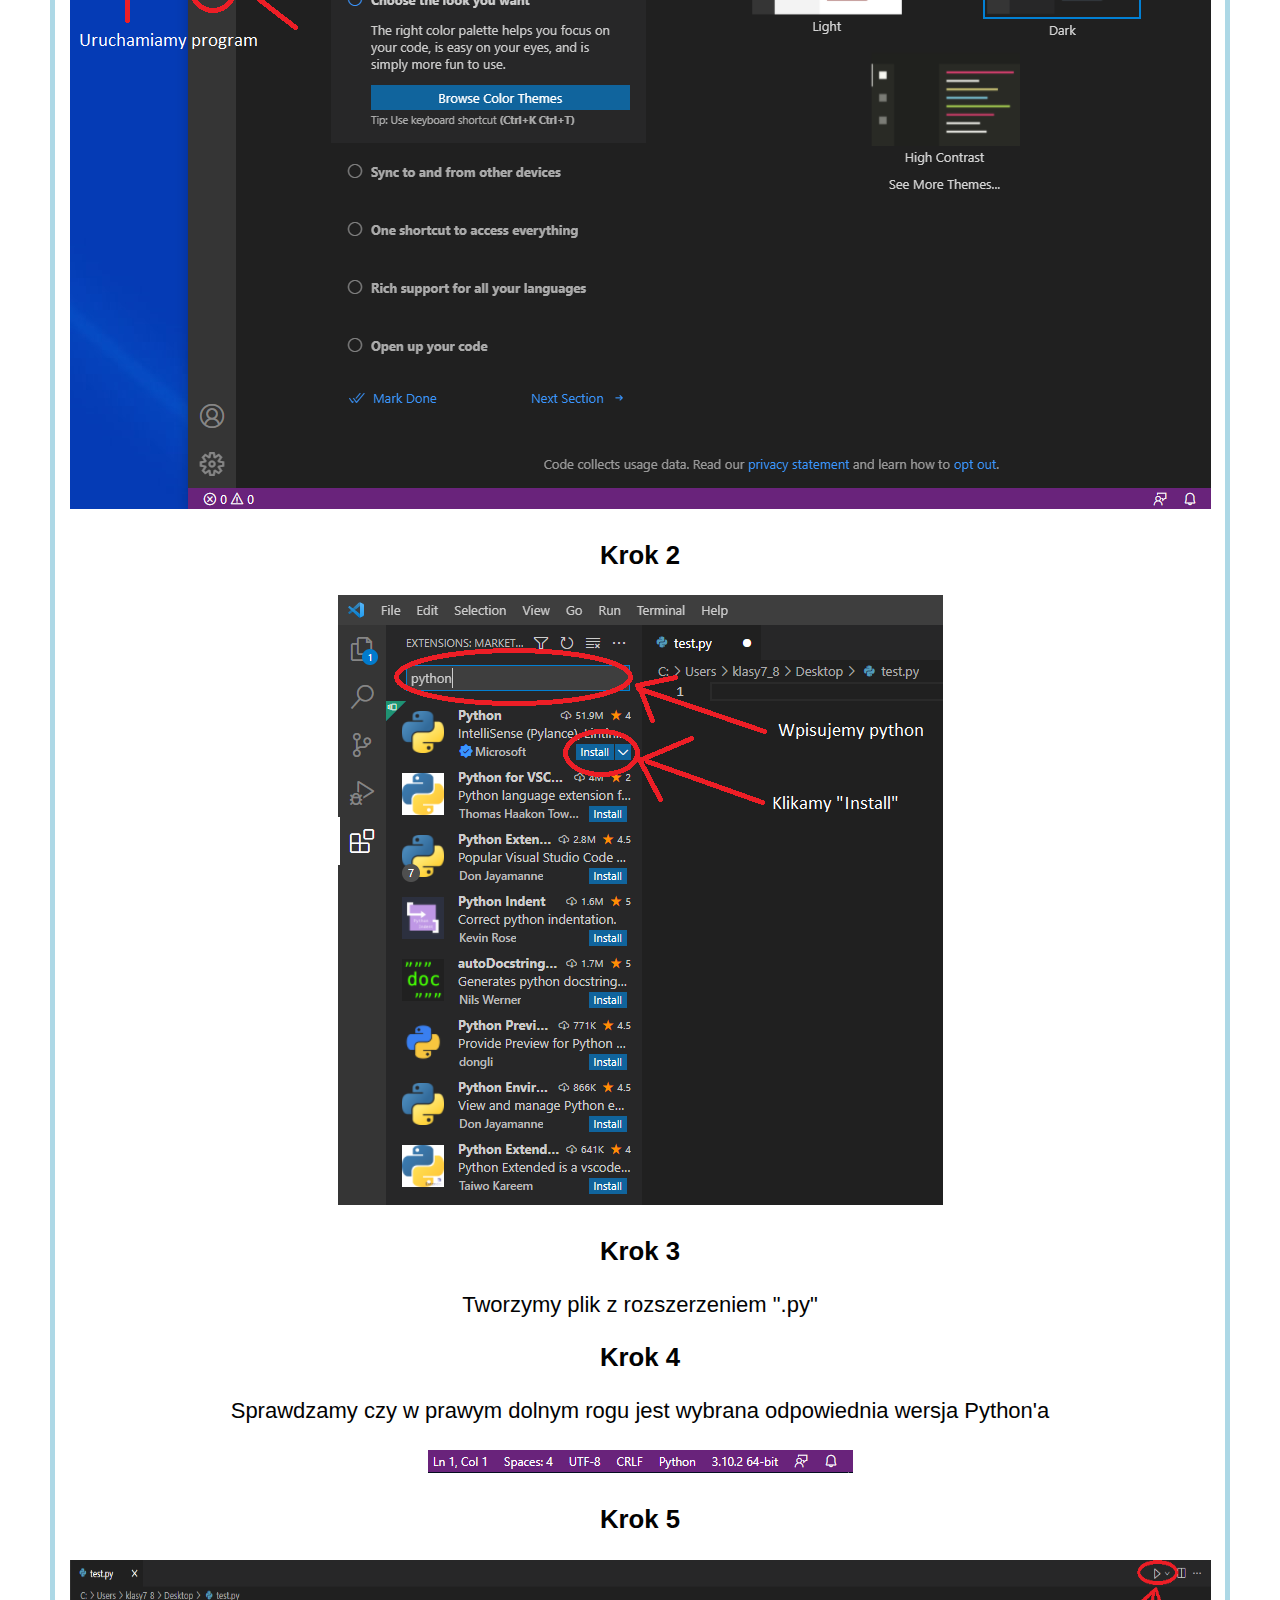
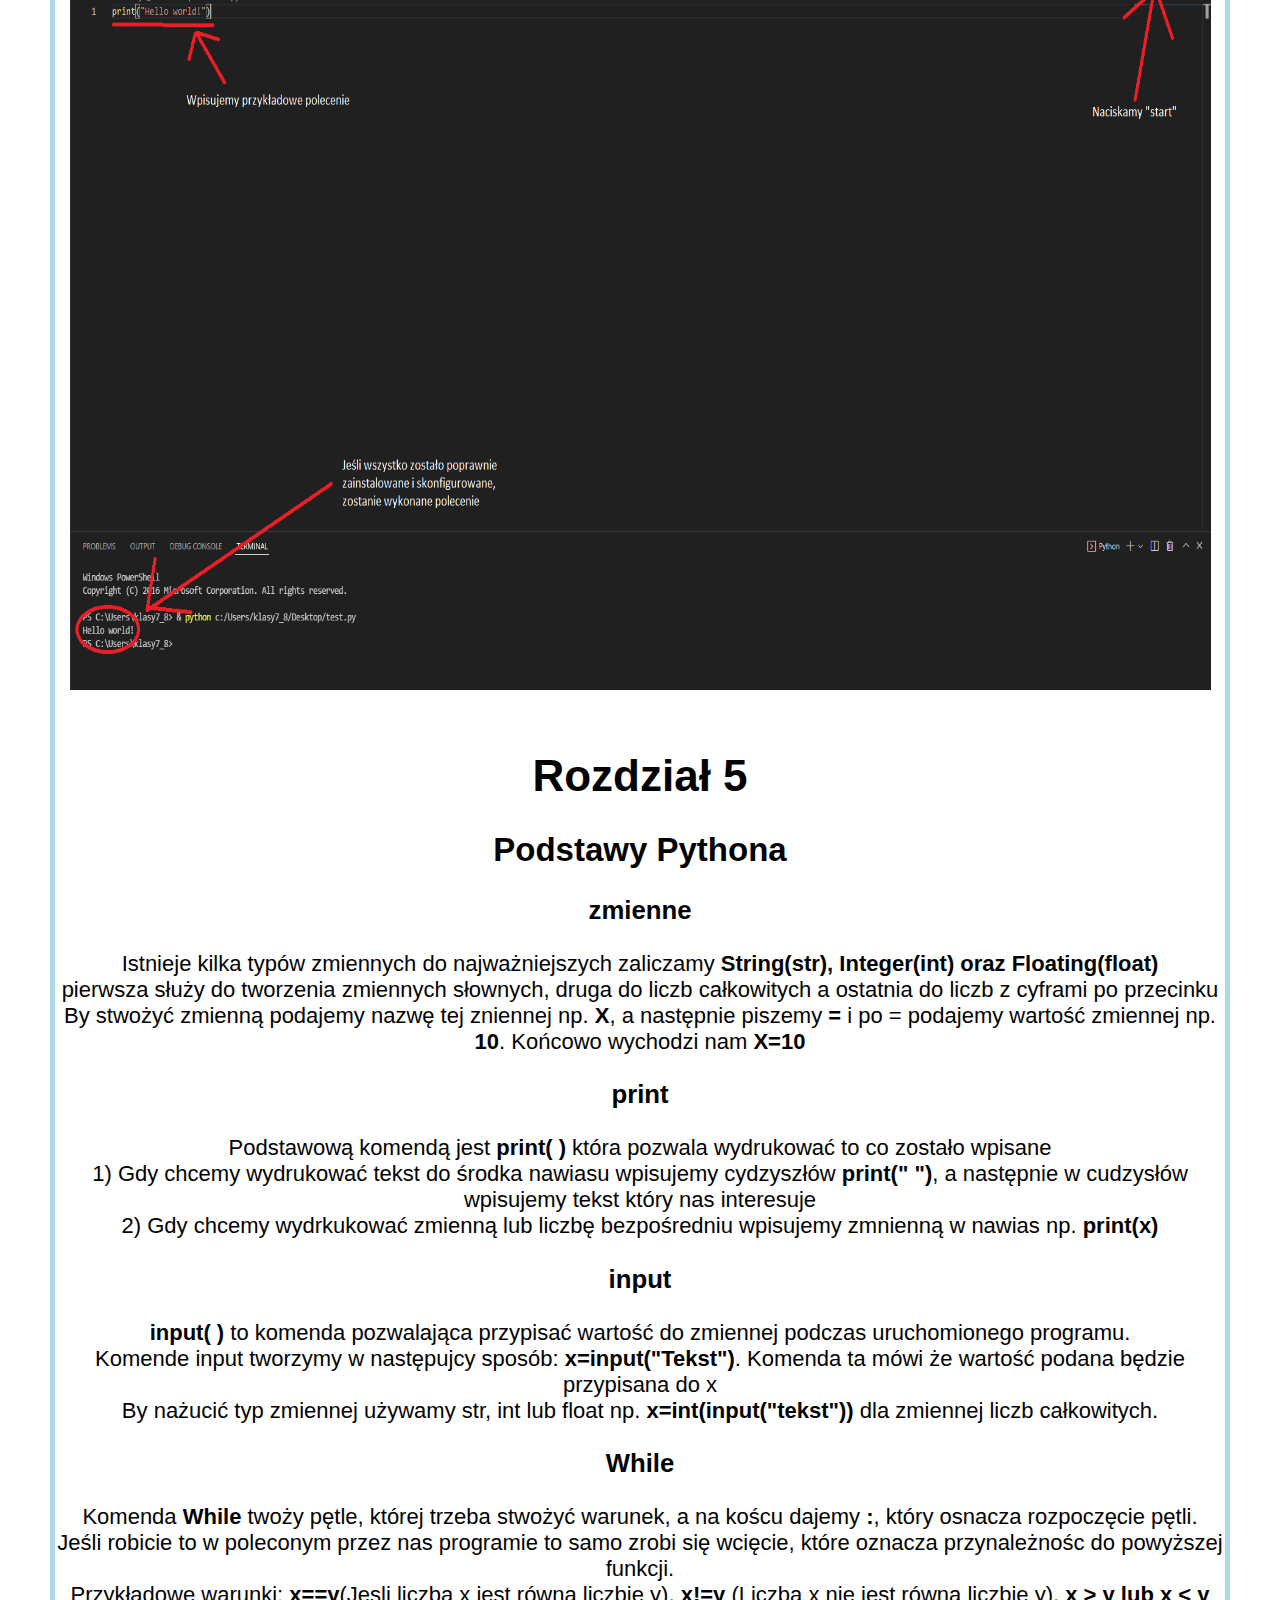
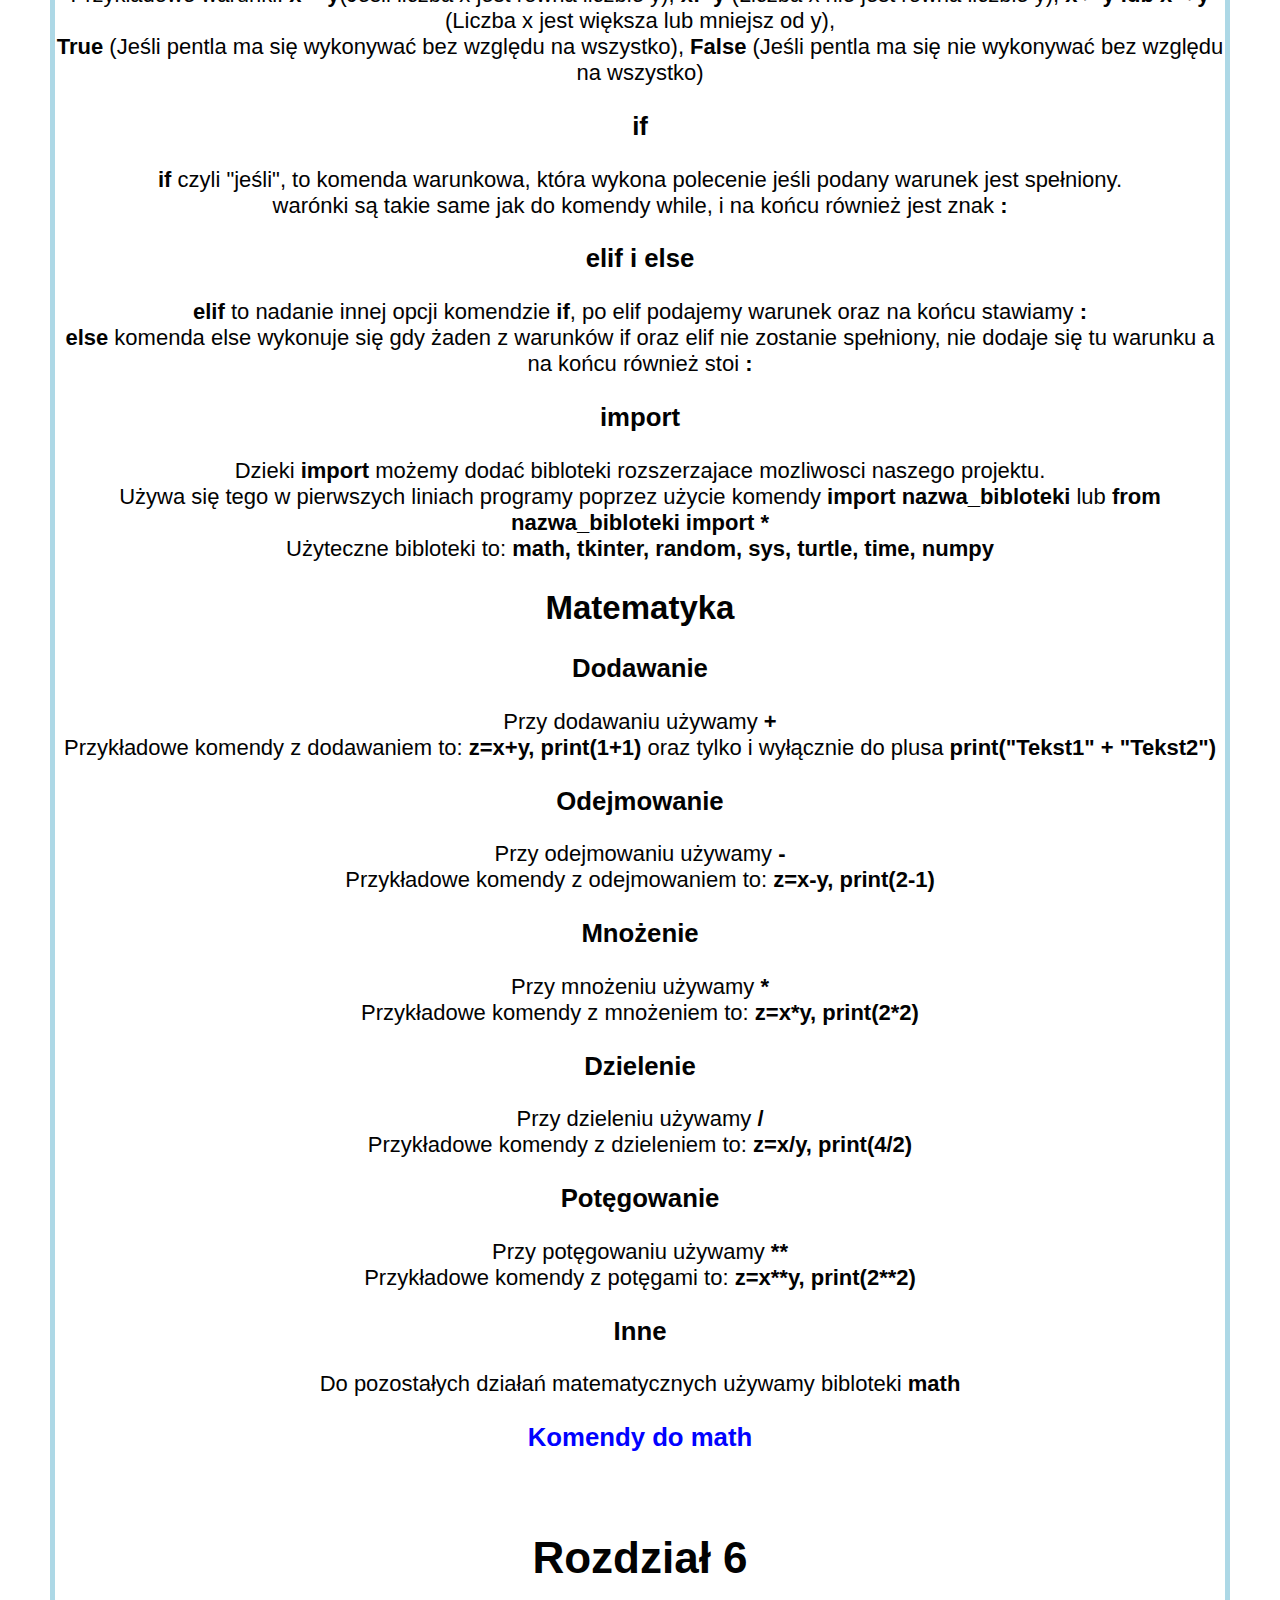
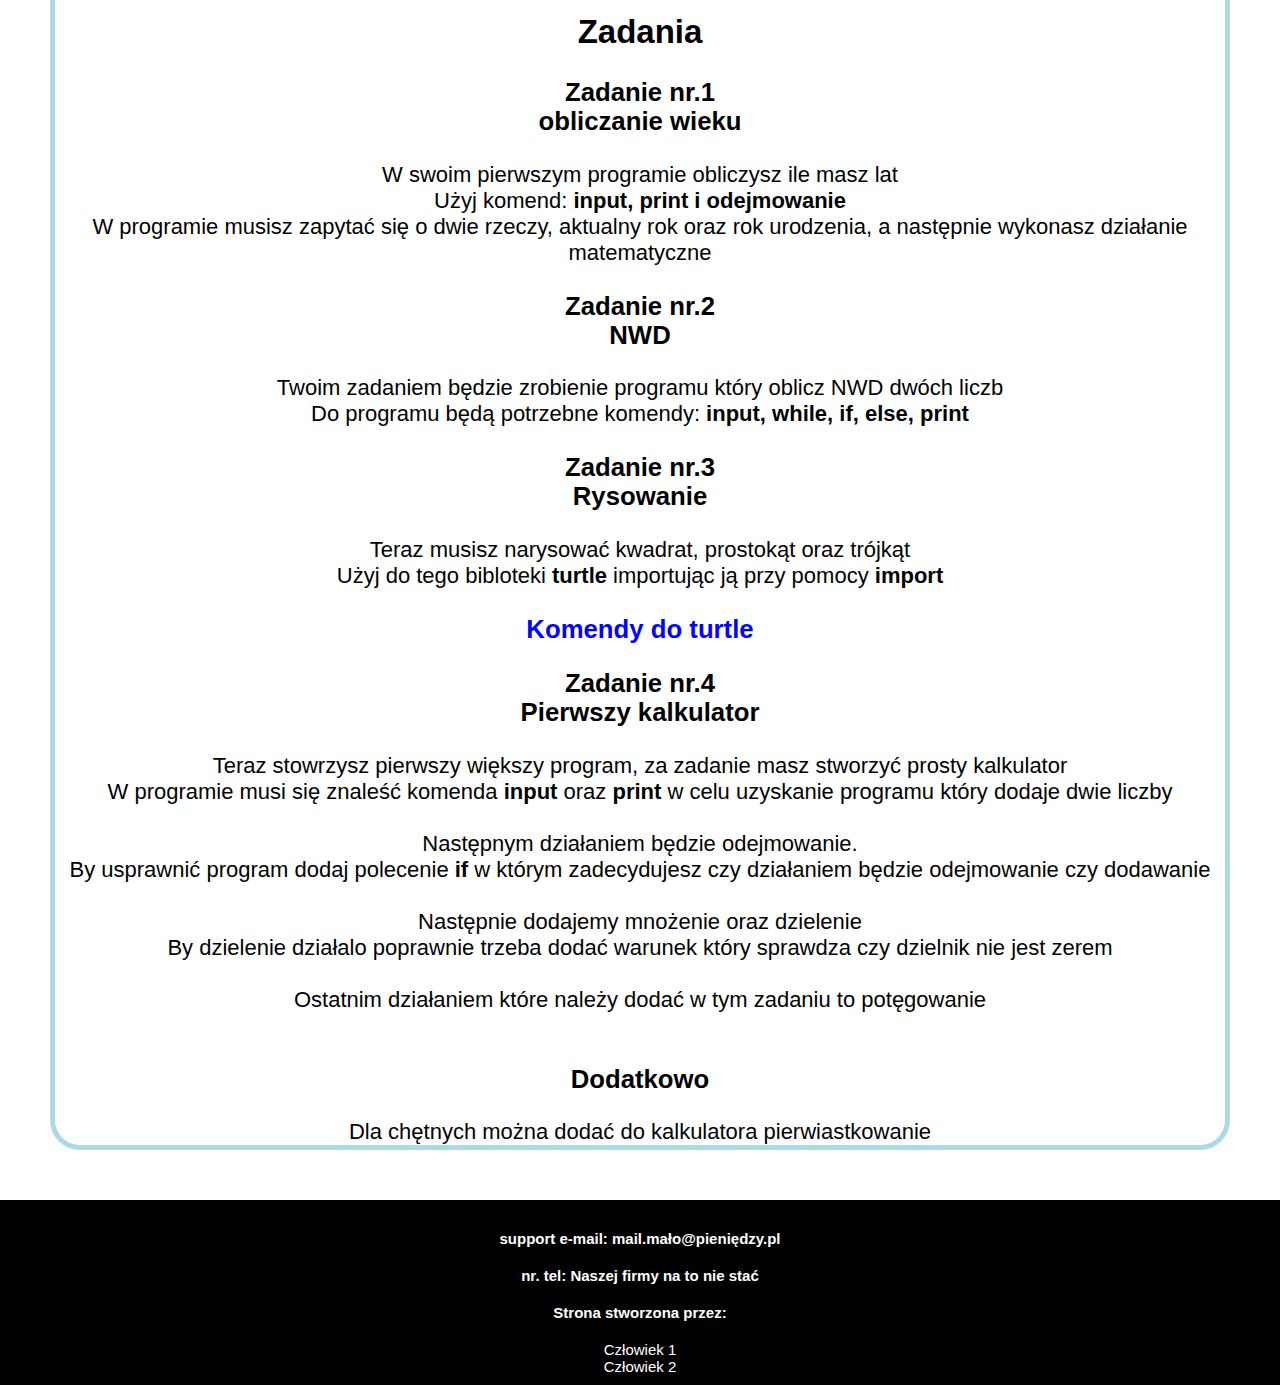
<file: Learn-Python-main/index.html>
<!DOCTYPE html>
<html lang="pl">
<head>
    <meta charset="utf-8">
    <title>Poradnik</title>
    <link rel="stylesheet" href="style.css">
    <link rel="icon" href="assets/3">


</head>

<body>

    <div id=container>
        <div id="nav">
          <table width="100%">
            <tr>
              <td><a href="#R1">Rozdział 1</a></td>
              <td><a href="#R2">Rozdział 2</a></td>
              <td><a href="#R3">Rozdział 3</a></td>
              <td><a href="#R4">Rozdział 4</a></td>
              <td><a href="#R5">Rozdział 5</a></td>
              <td><a href="#R6">Rozdział 6</a></td>
            </tr>
          </table>
        </div>

        <div id="logo">
            <br>
            <h1>Python</h1>
            <h1>Poradnik</h1>
        </div>

        <div id="R0">
            <h1>Wprowadzenie</h1>
            <a href="https://www.python.org/" target="blank"><h3>Python</h3></a> <br> Język programowania wysokiego poziomu ogólnego przeznaczenia, o rozbudowanym pakiecie bibliotek standardowych, którego ideą przewodnią jest czytelność i klarowność kodu źródłowego. Jego składnia cechuje się przejrzystością i zwięzłością.
            Python wspiera różne paradygmaty programowania: obiektowy, imperatywny oraz w mniejszym stopniu funkcyjny. Posiada w pełni dynamiczny system typów i automatyczne zarządzanie pamięcią, będąc w tym podobnym do języków Perl, Ruby, Scheme czy Tcl. Podobnie jak inne języki dynamiczne jest często używany jako język skryptowy. Interpretery Pythona są dostępne na wiele systemów operacyjnych.
            
        </div>
        <div id="m">
            <div id="R1">
                <br>
                <h1>Rozdział 1</h1>
                <h2>Pobieranie środowiska oraz języka</h2>
                <h2>Pobieramy język</h2>
                Otwieramy oficjalną stronę pythona
                a następnie pobieramy go w minimalnej wersji 3.7
                <a href="https://www.python.org/downloads/" target="blank" style="color: blue;"><h2>Download</h2></a>
                <h2>Pobieramy środowisko</h2> Twórcy tej strony preferują i zalecają korzystanie z aplikacji Visual Studio Code (VScode)
                <a href="https://code.visualstudio.com/" target="blank" style="color: blue;"><h2>Download</h2></a>
                
            </div>
            <div id="R2">
              <br>
              <h1>Rozdział 2</h1>
              <h2>Instalujemy język</h2>
              <h2>Postępujemy zgodnie z poniższą instrukcją obrazkową</h2>
              <h3>Krok 1</h3>
              Uruchamiamy instalator języka(python) z folderu pobrane
              <h3>Krok 2</h3>
              <img src="assets/py1.png">
              <h3>Krok 3</h3>
              Czekamy na zakończenie procesu instalacji
              <h3>Krok 4</h3>
              <img src="assets/py2.png">
              
            </div>
            <div id="R3">
              <br>
              <h1>Rozdział 3</h1>
              <h2>Instalujemy środowisko</h2>
              <h2>Postępujemy zgodnie z poniższą instrukcją obrazkową</h2>
              <h3>Krok 1</h3>
              Uruchamiamy instalator środowiska(VSCodeUserSetup-x64) z folderu pobrane
              <h3>Krok 2</h3>
              <img src="assets/vs1.png">
              <h3>Krok 3</h3>
              <img src="assets/vs2.png">
              <h3>Krok 4</h3>
              <img src="assets/vs3.png">
              <h3>Krok 5</h3>
              <img src="assets/vs4.png">
              <h3>Krok 6</h3>
              Czekamy na zakończenie procesu instalacji
              <h3>Krok 7</h3>
              <img src="assets/vs5.png"> 
            </div>
            <div id="R4">
              <br>
              <h1>Rozdział 4</h1>
              <h2>Konfiguracja</h2>
              <h2>Postępujemy zgodnie z poniższą instrukcją obrazkową</h2>
              <h3>Krok 1</h3>
              <img src="assets/con1.png">
              <h3>Krok 2</h3>
              <img src="assets/con2.png">
              <h3>Krok 3</h3>
              Tworzymy plik z rozszerzeniem ".py"
              <h3>Krok 4</h3>
              Sprawdzamy czy w prawym dolnym rogu jest wybrana odpowiednia wersja Python'a
              <br><br>
              <img src="assets/con3.png">
              <h3>Krok 5</h3>
              <img src="assets/con4.png" height="730px" width="1141">
            </div>
            <div id="R5">
              <br>
              <h1>Rozdział 5</h1>
              <h2>Podstawy Pythona</h2>

              <H3>zmienne</H3>
              Istnieje kilka typów zmiennych do najważniejszych zaliczamy <b>String(str), Integer(int) oraz Floating(float)</b> <br> pierwsza służy do tworzenia zmiennych słownych, druga do liczb całkowitych a ostatnia do liczb z cyframi po przecinku <br>
              By stwożyć zmienną podajemy nazwę tej zniennej np. <b>X</b>, a następnie piszemy <b>=</b> i po = podajemy wartość zmiennej np. <b>10</b>. Końcowo wychodzi nam <b>X=10</b>


              <h3>print</h3>
              Podstawową komendą jest <b>print( )</b> która pozwala wydrukować to co zostało wpisane <br>
              1) Gdy chcemy wydrukować tekst do środka nawiasu wpisujemy cydzyszłów <b> print(" ")</b>, a następnie w cudzysłów wpisujemy tekst który nas interesuje <br>
              2) Gdy chcemy wydrkukować zmienną lub liczbę bezpośredniu wpisujemy zmnienną w nawias np. <b>print(x)</b>
              
              <h3>input</h3>
              <b>input( )</b> to komenda pozwalająca przypisać wartość do zmiennej podczas uruchomionego programu. <br> Komende input tworzymy w następujcy sposób: <b>x=input("Tekst")</b>. Komenda ta mówi że wartość podana będzie przypisana do x <br>
              By nażucić typ zmiennej używamy str, int lub float np. <b>x=int(input("tekst"))</b> dla zmiennej liczb całkowitych.
              

              <h3>While</h3>
              Komenda <b>While </b> twoży pętle, której trzeba stwożyć warunek, a na koścu dajemy <b>:</b>, który osnacza rozpoczęcie pętli. <br> Jeśli robicie to w poleconym przez nas programie to samo zrobi się wcięcie, które oznacza przynależnośc do powyższej funkcji. <br> Przykładowe warunki: <b> x==y</b>(Jesli liczba x jest równa liczbie y), <b>x!=y</b> (Liczba x nie jest równa liczbie y), <b>x > y lub x < y</b> (Liczba x jest większa lub mniejsz od y), <br> <b>True</b> (Jeśli pentla ma się wykonywać bez względu na wszystko), <b>False</b>  (Jeśli pentla ma się nie wykonywać bez względu na wszystko)

              <h3>if</h3>
              <b>if</b> czyli "jeśli", to komenda warunkowa, która wykona polecenie jeśli podany warunek jest spełniony. <br> warónki są takie same jak do komendy while, i na końcu również jest znak <b>:</b>

              <h3>elif i else</h3>
              <b>elif</b> to nadanie innej opcji komendzie <b>if</b>, po elif podajemy warunek oraz na końcu stawiamy <b> :</b> <br>
              <b>else</b> komenda else wykonuje się gdy żaden z warunków if oraz elif nie zostanie spełniony, nie dodaje się tu warunku a na końcu również stoi <b> :</b>

              <h3>import</h3>
              Dzieki <b>import</b> możemy dodać bibloteki rozszerzajace mozliwosci naszego projektu. <br> Używa się tego w pierwszych liniach programy poprzez użycie komendy <b>import nazwa_bibloteki</b> lub <b>from nazwa_bibloteki import *</b>
              <br> Użyteczne bibloteki to: <b>math, tkinter, random, sys, turtle, time, numpy</b>

              <h2>Matematyka</h2>

              <h3>Dodawanie</h3>
              Przy dodawaniu używamy <b>+</b><br>
              Przykładowe komendy z dodawaniem to: <b>z=x+y, print(1+1)</b> oraz tylko i wyłącznie do plusa <b>print("Tekst1" + "Tekst2")</b>

              <h3>Odejmowanie</h3>
              Przy odejmowaniu używamy <b>-</b><br>
              Przykładowe komendy z odejmowaniem to: <b>z=x-y, print(2-1)</b>

              <h3>Mnożenie</h3>
              Przy mnożeniu używamy <b>*</b><br>
              Przykładowe komendy z mnożeniem to: <b>z=x*y, print(2*2)</b>

              <h3>Dzielenie</h3>
              Przy dzieleniu używamy <b>/</b><br>
              Przykładowe komendy z dzieleniem to: <b>z=x/y, print(4/2)</b>

              <h3>Potęgowanie</h3>
              Przy potęgowaniu używamy <b>**</b><br>
              Przykładowe komendy z potęgami to: <b>z=x**y, print(2**2)</b>

              <h3>Inne</h3>
              Do pozostałych działań matematycznych używamy bibloteki <b>math</b><br>
              <h3><a href="https://www.w3schools.com/python/module_math.asp" target="blank" style="color: blue;">Komendy do math</a></h3>
              

            </div>

            <div id="R6">
              <br>
              <h1>Rozdział 6</h1>
              <a href="rup.html" target="blank"><h2>Zadania</h2></a>

              <h3>Zadanie nr.1 <br> obliczanie wieku</h3>
              W swoim pierwszym programie obliczysz ile masz lat <br>
              Użyj komend: <b>input, print i odejmowanie</b><br>
              W programie musisz zapytać się o dwie rzeczy, aktualny rok oraz rok urodzenia, 
              a następnie wykonasz działanie matematyczne

              <h3>Zadanie nr.2 <br>NWD</h3>
              Twoim zadaniem będzie zrobienie programu który oblicz NWD dwóch liczb <br>
              Do programu będą potrzebne komendy: <b>input, while, if, else, print</b> 

              <h3>Zadanie nr.3 <br> Rysowanie</h3>
              Teraz musisz narysować kwadrat, prostokąt oraz trójkąt <br>
              Użyj do tego bibloteki <b>turtle</b> importując ją przy pomocy <b>import</b>
              <h3><a href="https://docs.python.org/3/library/turtle.html" target="blank" style="color: blue;">Komendy do turtle</a></h3>

              <h3>Zadanie nr.4 <br>Pierwszy kalkulator</h3>

              Teraz stowrzysz pierwszy większy program, za zadanie masz stworzyć prosty kalkulator<br>
              W programie musi się znaleść komenda <b>input</b> oraz <b>print</b> w celu uzyskanie programu który dodaje dwie liczby <br>
              <br>

              Następnym działaniem będzie odejmowanie. <br>
              By usprawnić program dodaj polecenie <b>if</b> w którym zadecydujesz czy działaniem będzie odejmowanie czy dodawanie <br>
              <br>

              Następnie dodajemy mnożenie oraz dzielenie <br>
              By dzielenie działalo poprawnie trzeba dodać warunek który sprawdza czy dzielnik nie jest zerem <br>
              <br>

              Ostatnim działaniem które należy dodać w tym zadaniu to potęgowanie <br>
              <br>

              <h3>Dodatkowo</h3>
              Dla chętnych można dodać do kalkulatora pierwiastkowanie



            </div>
            
        </div>
        <div id="koniec" style="color:white;">
          <h4>support e-mail: mail.mało@pieniędzy.pl</h4>
          <h4>nr. tel: Naszej firmy na to nie stać</h4>
          <h4>Strona stworzona przez:</h4>
          Człowiek 1 <br>
          Człowiek 2
        </div>
    </div>
</body>

</html>
</file>
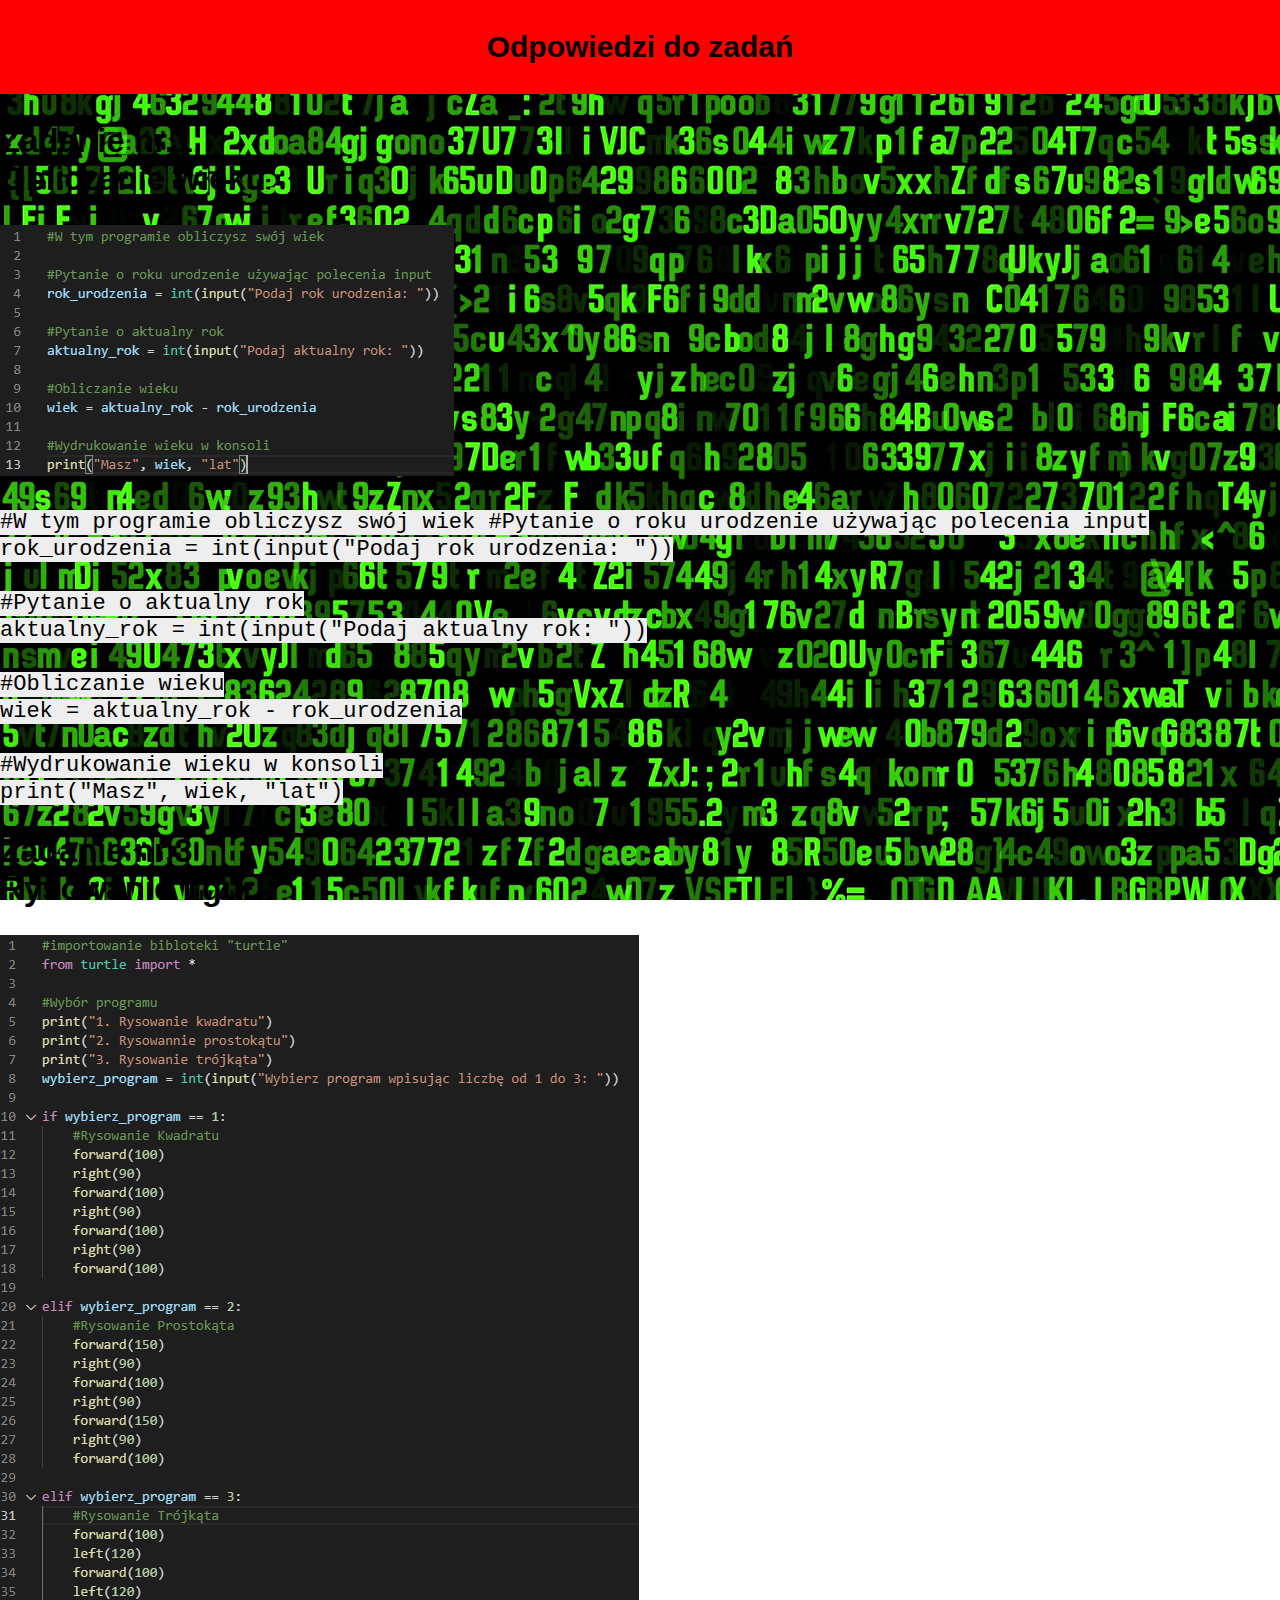
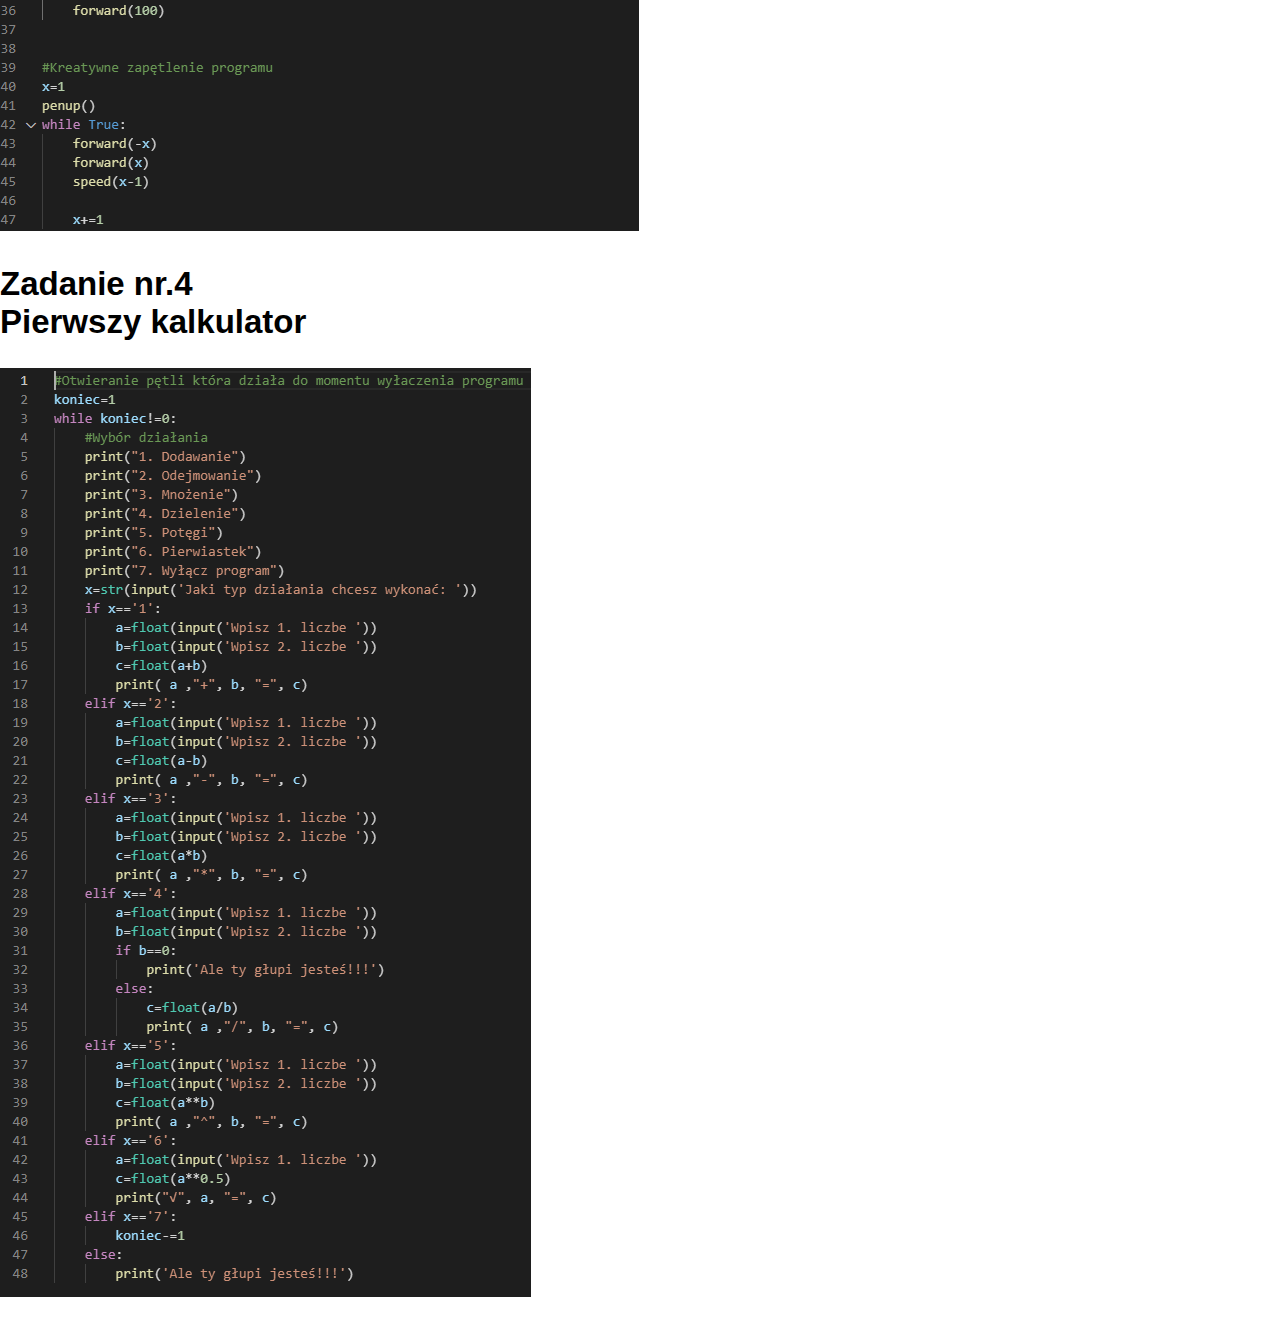
<file: rop.html>
<!DOCTYPE html>
<html lang="pl">
<head>
    <meta charset="UTF-8">
    <title>Odpowiedzi</title>
    <link rel="stylesheet" href="style.css">
    <link rel="icon" href="assets/3">
</head>
<body>
    <div id=container>
        <div id="odp">
            <h1>Odpowiedzi do zadań</h1>
        </div>
        <div id="R6">
            <h2>Zadanie nr.1 <br>Obliczanie wieku</h2>
            
            <a href="programs/obliczanie_wieku.py"><h3 style="color: blue;"><img src="assets/odp1.png"></h3></a>
            <code>#W tym programie obliczysz swój wiek

                #Pytanie o roku urodzenie używając polecenia input <br>
                rok_urodzenia = int(input("Podaj rok urodzenia: ")) <br>
                <br>
                #Pytanie o aktualny rok <br>
                aktualny_rok = int(input("Podaj aktualny rok: ")) <br>
                <br>
                #Obliczanie wieku <br>
                wiek = aktualny_rok - rok_urodzenia <br>
                <br>
                #Wydrukowanie wieku w konsoli <br>
                print("Masz", wiek, "lat")</code>

            <h2>Zadanie nr.3 <br>Rysowanie figur</h2>
            
            <a href="programs/rysowanie.py"><h3 style="color: blue;"><img src="assets/odp3.png"></h3></a>

            <h2>Zadanie nr.4 <br>Pierwszy kalkulator</h2>

            <a href="programs/kalkulator.py"><h3 style="color: blue;"><img src="assets/odp4.png"></h3></a>
            

        </div>
    </div>
</body>
</html>
</file>
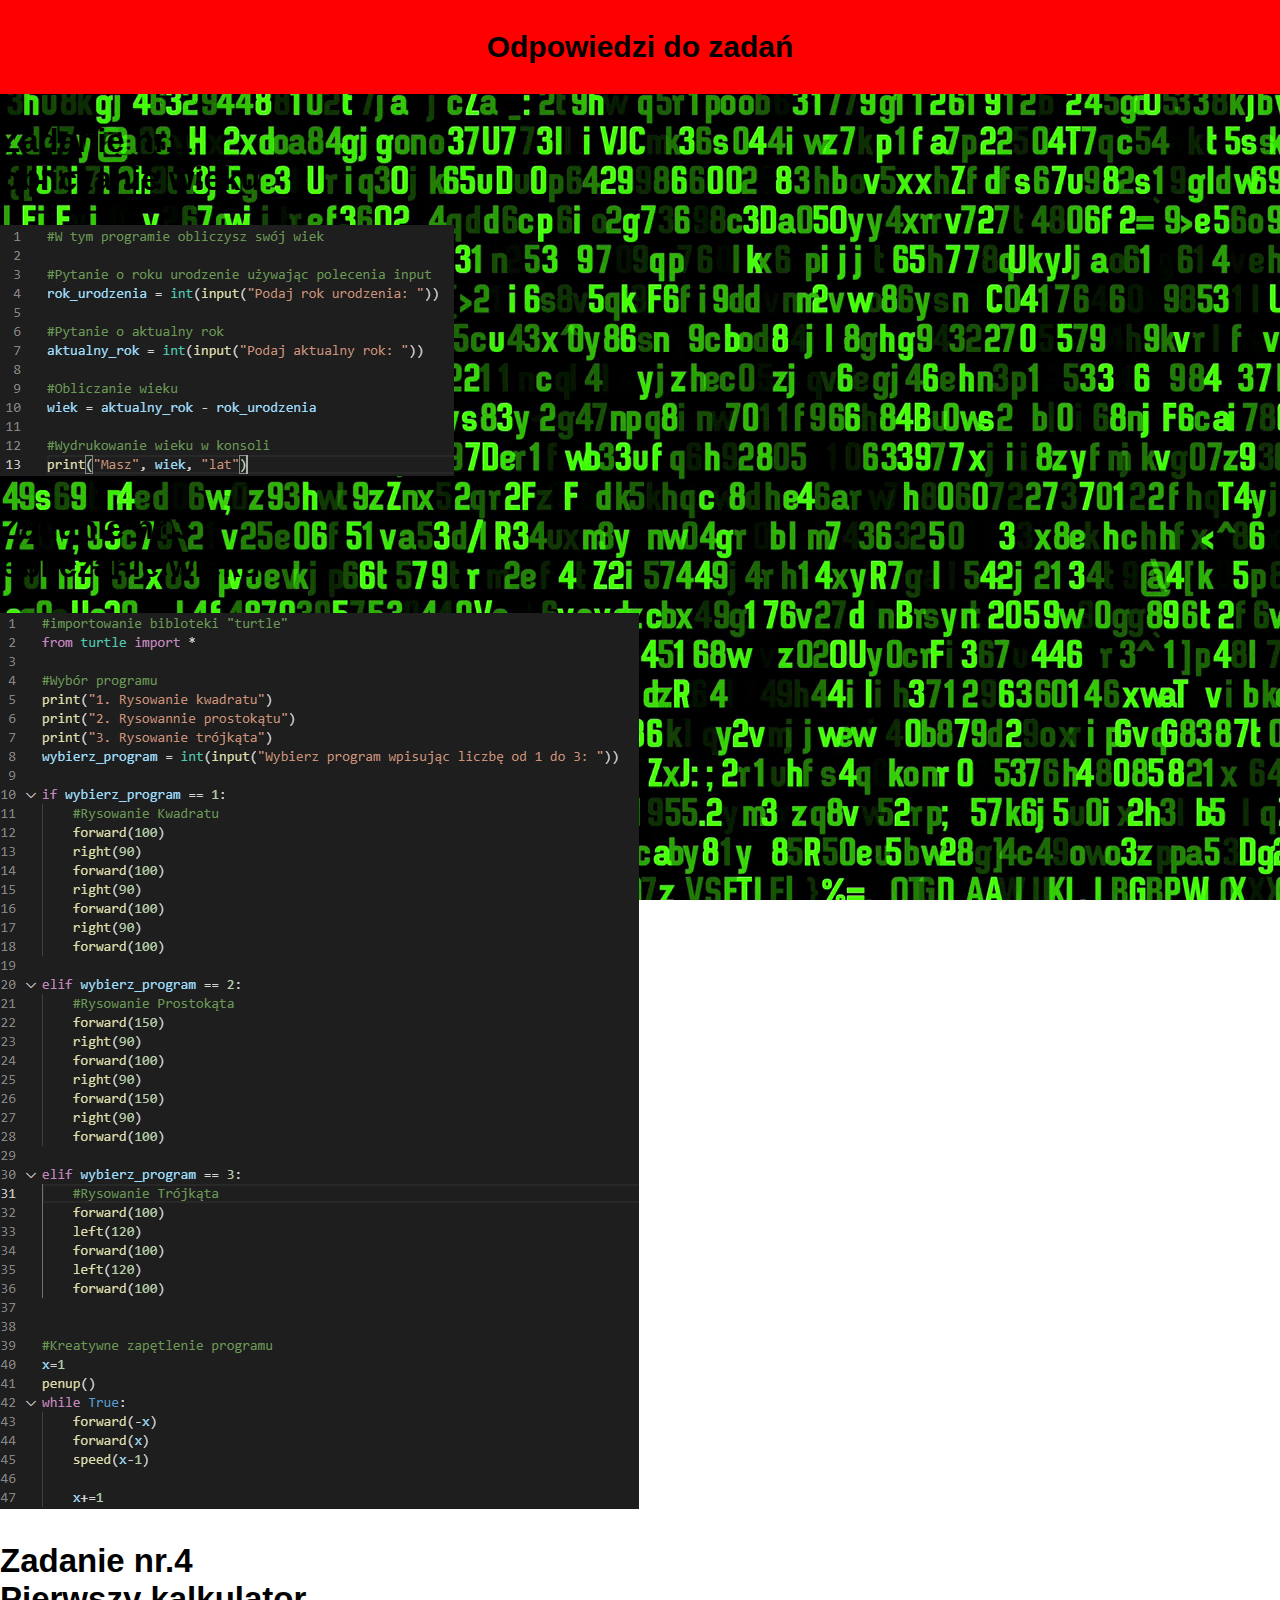
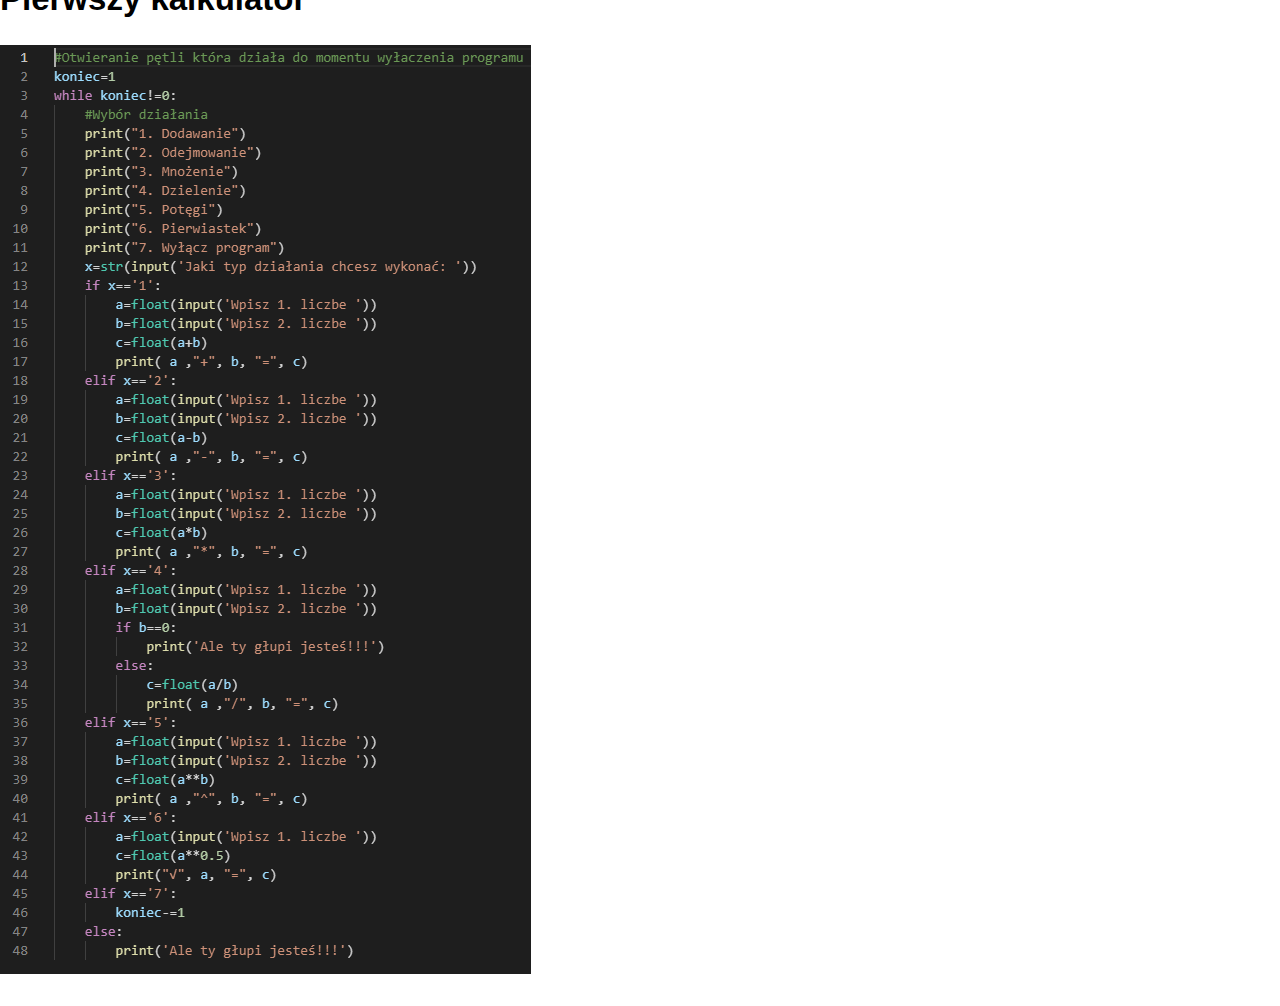
<file: rup.html>
<!DOCTYPE html>
<html lang="pl">
<head>
    <meta charset="UTF-8">
    <title>Odpowiedzi</title>
    <link rel="stylesheet" href="style.css">
    <link rel="icon" href="assets/3">
</head>
<body>
    <div id=container>
        <div id="odp">
            <h1>Odpowiedzi do zadań</h1>
        </div>
        <div id="R6">
            <h2>Zadanie nr.1 <br> obliczanie wieku</h2>
            
            <a href="programs/obliczanie_wieku.py"><h3 style="color: blue;"><img src="assets/odp1.png"></h3></a>

            <h2>Zadanie nr.3 <br> obliczanie wieku</h2>
            
            <a href="programs/rysowanie.py"><h3 style="color: blue;"><img src="assets/odp3.png"></h3></a>

            <h2>Zadanie nr.4 <br>Pierwszy kalkulator</h2>

            <a href="programs/kalkulator.py"><h3 style="color: blue;"><img src="assets/odp4.png"></h3></a>

        </div>
    </div>
</body>
</html>
</file>
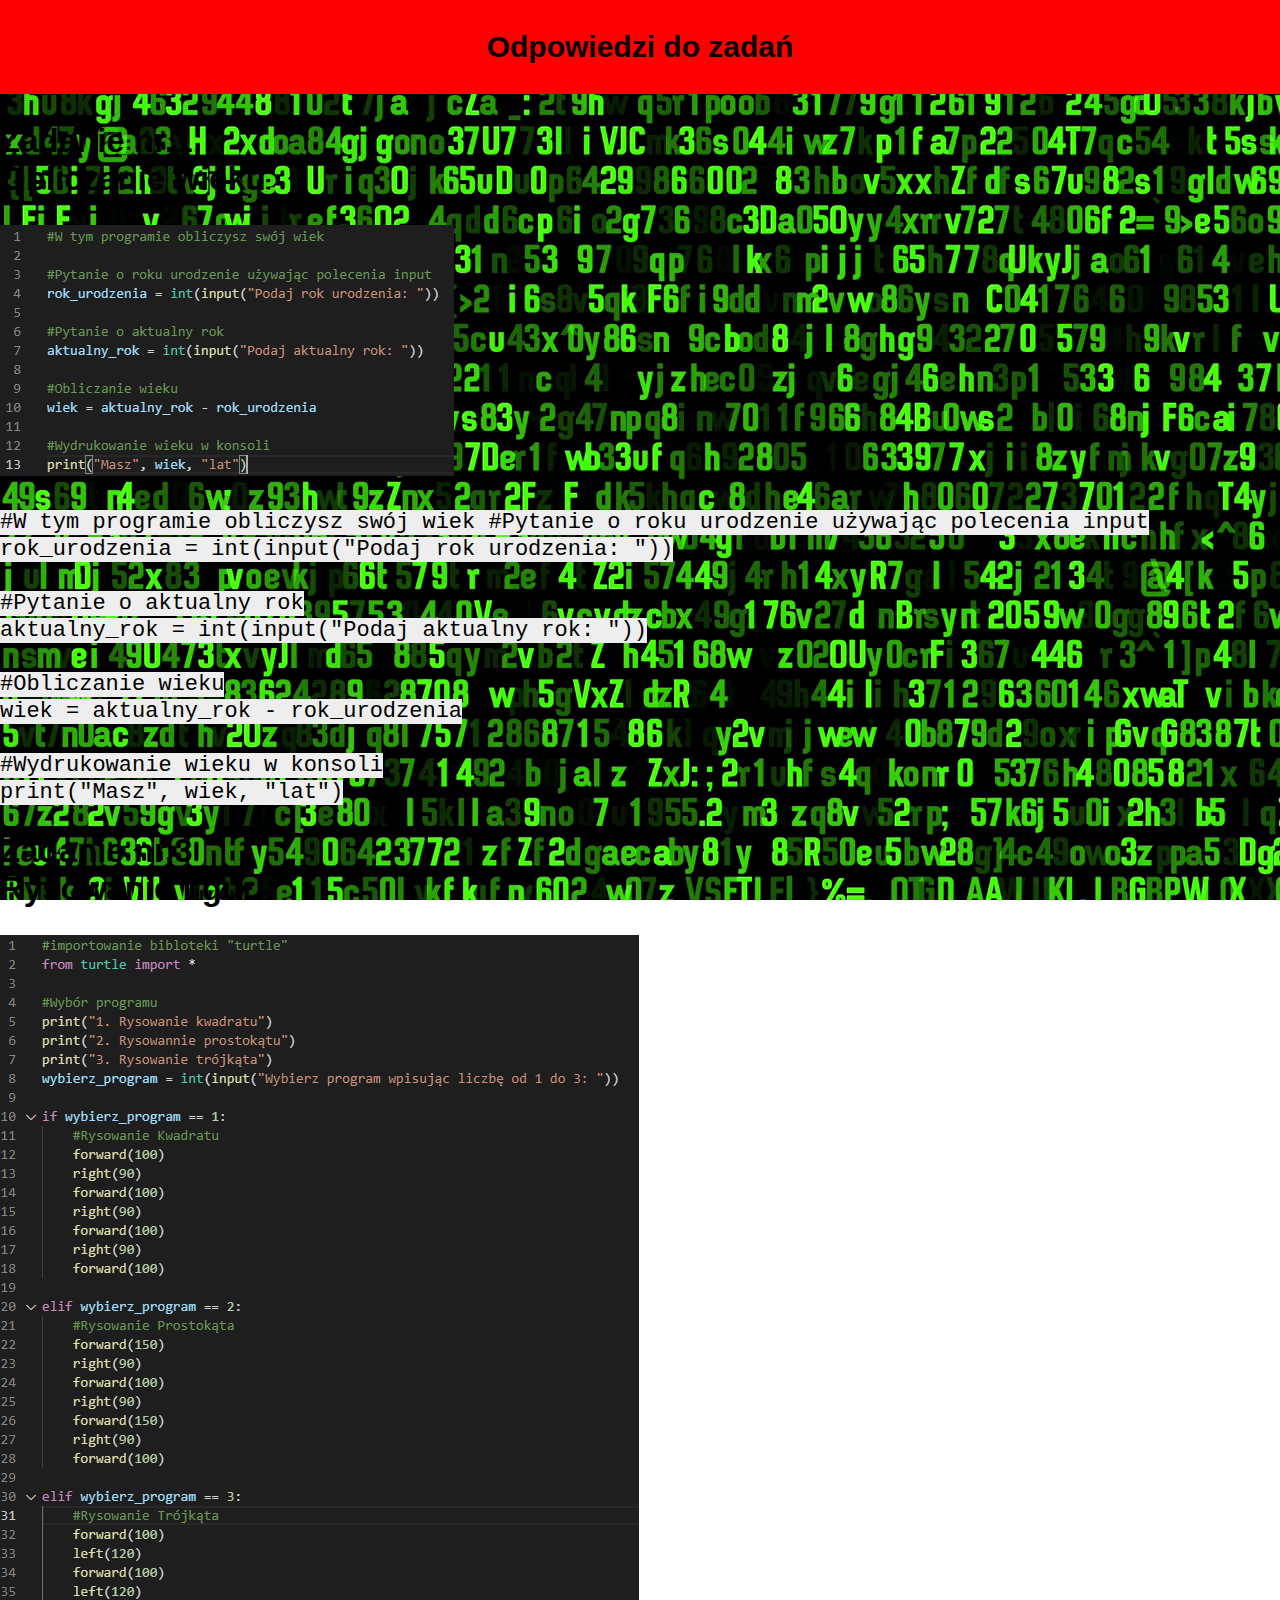
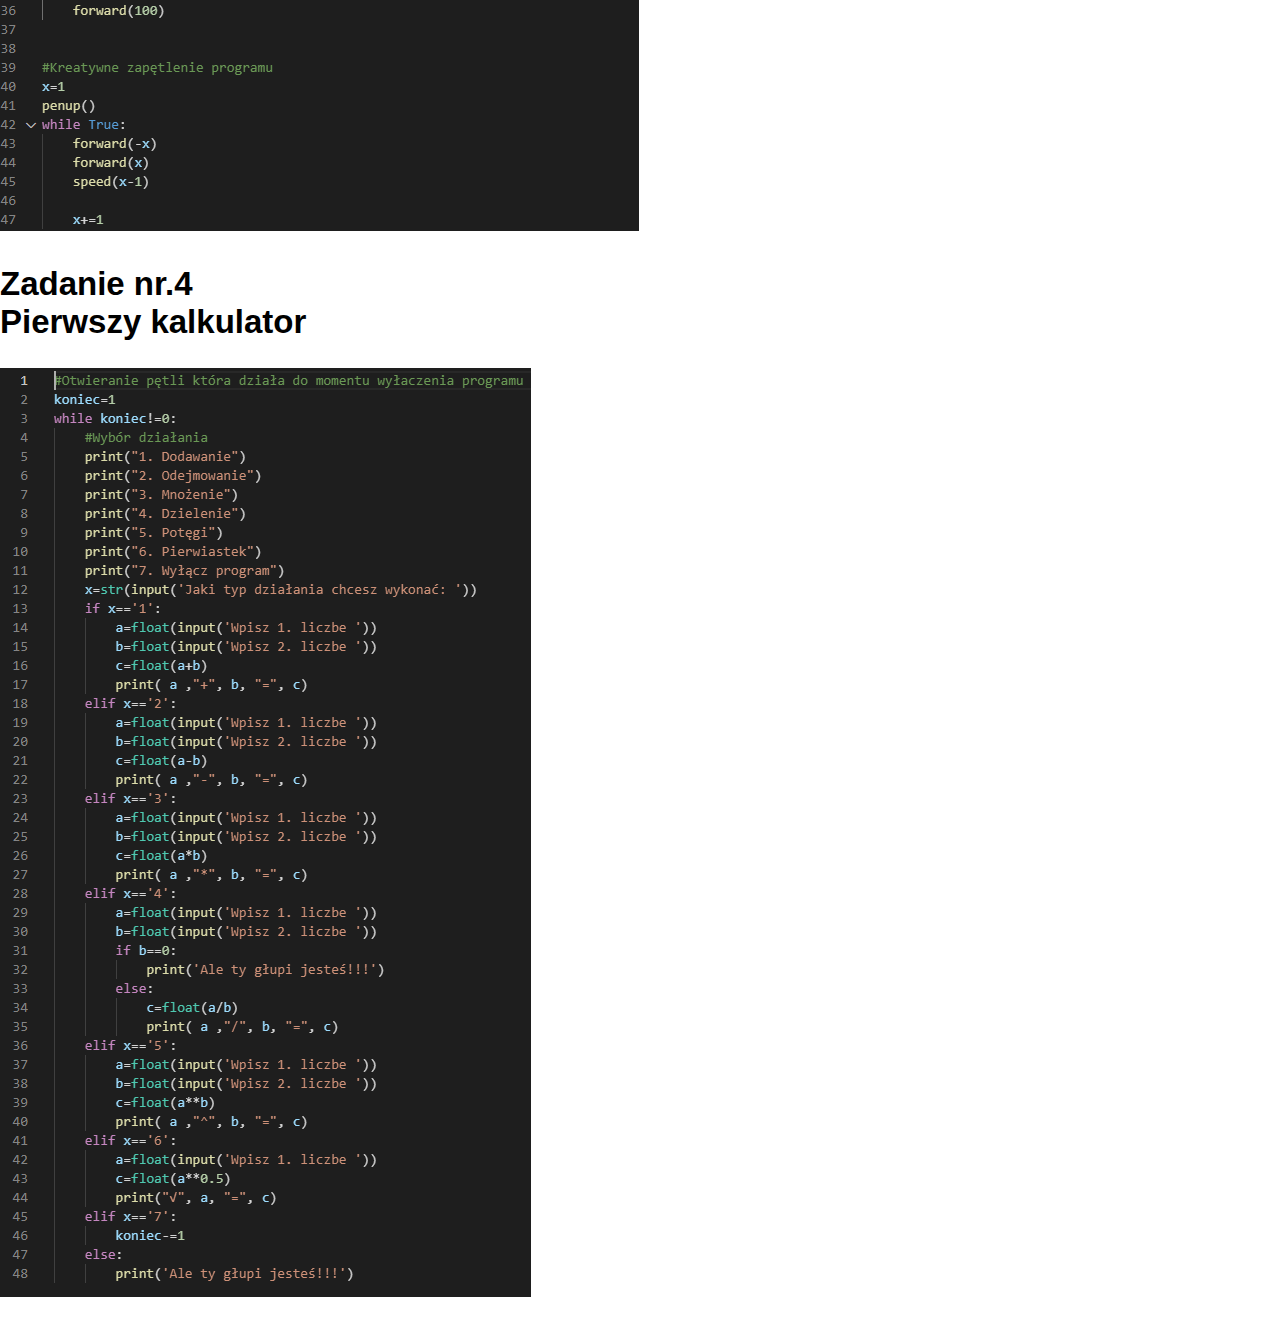
<file: Learn-Python-main/rup.html>
<!DOCTYPE html>
<html lang="pl">
<head>
    <meta charset="UTF-8">
    <title>Odpowiedzi</title>
    <link rel="stylesheet" href="style.css">
    <link rel="icon" href="assets/3">
</head>
<body>
    <div id=container>
        <div id="odp">
            <h1>Odpowiedzi do zadań</h1>
        </div>
        <div id="R6">
            <h2>Zadanie nr.1 <br>Obliczanie wieku</h2>
            
            <a href="programs/obliczanie_wieku.py"><h3 style="color: blue;"><img src="assets/odp1.png"></h3></a>
            <code>#W tym programie obliczysz swój wiek

                #Pytanie o roku urodzenie używając polecenia input <br>
                rok_urodzenia = int(input("Podaj rok urodzenia: ")) <br>
                <br>
                #Pytanie o aktualny rok <br>
                aktualny_rok = int(input("Podaj aktualny rok: ")) <br>
                <br>
                #Obliczanie wieku <br>
                wiek = aktualny_rok - rok_urodzenia <br>
                <br>
                #Wydrukowanie wieku w konsoli <br>
                print("Masz", wiek, "lat")</code>

            <h2>Zadanie nr.3 <br>Rysowanie figur</h2>
            
            <a href="programs/rysowanie.py"><h3 style="color: blue;"><img src="assets/odp3.png"></h3></a>

            <h2>Zadanie nr.4 <br>Pierwszy kalkulator</h2>

            <a href="programs/kalkulator.py"><h3 style="color: blue;"><img src="assets/odp4.png"></h3></a>
            

        </div>
    </div>
</body>
</html>
</file>
<file: style.css>
html {
  scroll-behavior: smooth;
}

code {
  background-color: #eee;
  border-radius: 0px;
  font-family: courier, monospace;
  padding: 0px;
}


body {
  /*background-color: #33ccff;*/
  font-family: Arial;
  font-size: 22px;
  /*user-select: none;*/
  margin: 0px;
  background-image: url(assets/back.png);
  background-attachment: fixed;
}


#container
	{
		width: auto;
    
  }

#logo
	{
		/*background-color: rgb(0, 0, 0);*/
		color: rgb(0, 0, 0);
		text-align: center;
		padding: 10px;
    background: linear-gradient(to bottom left, #000000 0%, #00ff2a 100%);
    font-size: 50px;
    width: auto;
  }
#nav
	{
    background: rgb(255, 255, 255);
		padding: 10px;
    text-align: center;
    clear: both;
    width: auto;
    font-size: 20px;
    border: 1px solid black;
    opacity: 100%;

    }
a:link, a:visited {
  color: black;
  text-decoration: none;
}
#m
  {
    margin-left: 50px;
    margin-right: 50px;
    background-color: white;
    margin-top: 50px;
    margin-bottom: 50px;
    opacity: 99%;
    border-radius: 30px;
    border: 5px solid lightblue;
    text-align: center;
  }

#R0
  {
    width: auto;
    background:rgb(201, 201, 201);
		padding: 50px;
    text-align: center;
    clear: both;
    font-size: 15px;
  }


#koniec
  {
    width: auto;
    background:rgb(0, 0, 0);
		padding: 10px;
    text-align: center;
    clear: both;
    font-size: 15px;
  }
#odp
  {
    width: auto;
    background:rgb(255, 0, 0);
		padding: 10px;
    text-align: center;
    clear: both;
    font-size: 15px;
  }
</file>
<file: Learn-Python-main/style.css>
html {
  scroll-behavior: smooth;
}

code {
  background-color: #eee;
  border-radius: 0px;
  font-family: courier, monospace;
  padding: 0px;
}


body {
  /*background-color: #33ccff;*/
  font-family: Arial;
  font-size: 22px;
  /*user-select: none;*/
  margin: 0px;
  background-image: url(assets/back.png);
  background-attachment: fixed;
}


#container
	{
		width: auto;
    
  }

#logo
	{
		/*background-color: rgb(0, 0, 0);*/
		color: rgb(0, 0, 0);
		text-align: center;
		padding: 10px;
    background: linear-gradient(to bottom left, #0004ff 0%, #ffffff 100%);
    font-size: 50px;
    width: auto;
  }
#nav
	{
    background: rgb(255, 255, 255);
		padding: 10px;
    text-align: center;
    clear: both;
    width: auto;
    font-size: 20px;
    border: 1px solid black;
    opacity: 100%;

    }
a:link, a:visited {
  color: black;
  text-decoration: none;
}
#m
  {
    margin-left: 50px;
    margin-right: 50px;
    background-color: white;
    margin-top: 50px;
    margin-bottom: 50px;
    opacity: 99%;
    border-radius: 30px;
    border: 5px solid lightblue;
    text-align: center;
  }

#R0
  {
    width: auto;
    background:lightblue;
		padding: 50px;
    text-align: center;
    clear: both;
    font-size: 15px;
  }


#koniec
  {
    width: auto;
    background:rgb(0, 0, 0);
		padding: 10px;
    text-align: center;
    clear: both;
    font-size: 15px;
  }
#odp
  {
    width: auto;
    background:rgb(255, 0, 0);
		padding: 10px;
    text-align: center;
    clear: both;
    font-size: 15px;
  }
</file>
